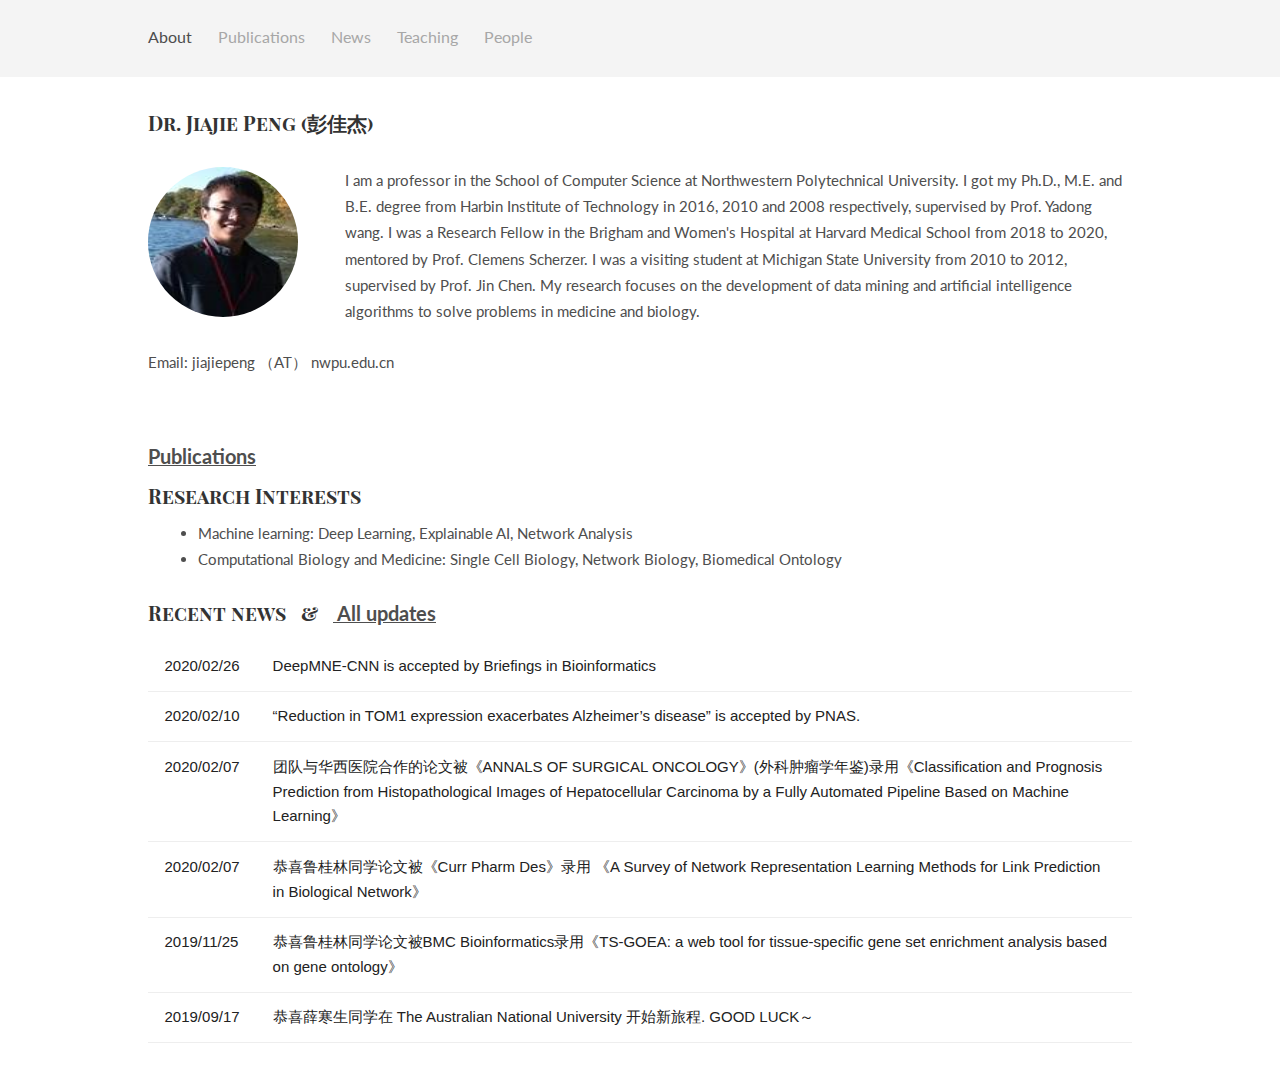
<file: index.html>
<!DOCTYPE html>
<html>
<head>
    <title>Peng</title>
    <meta charset="utf-8" />
    <meta name="viewport" content="width=device-width, initial-scale=1">
    <meta name="author" content="">
    <meta name="viewport" content="width=device-width, initial-scale=1" />
    <link rel="stylesheet" href="css/kube.min.css" />
    <link rel="stylesheet" href="css/font-awesome.min.css" />
    <link rel="stylesheet" href="css/custom.min.css" />
    <link rel="shortcut icon" href="img/p.png" />
	<link href='https://fonts.googleapis.com/css?family=Playfair+Display+SC:700' rel='stylesheet' type='text/css'>
	<link href='https://fonts.googleapis.com/css?family=Lato:400,1200' rel='stylesheet' type='text/css'>
	<style>
		.intro h1:before {
			/* Edit this with your name or anything else */
			content: 'Peng';
		}
	</style>
</head>
<body>
	<!-- Navigation -->
	<div class="main-nav">
		<div class="container">
			<header class="group top-nav">
				<div class="navigation-toggle" data-tools="navigation-toggle" data-target="#navbar-1">
				    <span class="logo">Peng</span>
				</div>
			    <nav id="navbar-1" class="navbar item-nav">
				    <ul>
				        <li class="active"><a href="index.html">About</a></li>
						<li><a href="templates/papers.html">Publications</a></li>
				        <li><a href="templates/activities.html">News</a></li>
						<li><a href="templates/teaching.html">Teaching</a></li>
						<li><a href="templates/people.html">People</a></li>
				    </ul>
				</nav>
			</header>
		</div>
	</div>

	<!-- Introduction -->
	<div class="intro section" id="about">
		<div class="container">
			<p><h3>Dr. Jiajie Peng (彭佳杰)</h3></p>
			<div class="units-row units-split wrap">
				<div class="unit-20">
					<img src="img/2016010076.jpg" alt="Avatar">
				</div>
				<p>
				I am a professor in the School of Computer Science at Northwestern Polytechnical University. I got my Ph.D., M.E. and B.E. degree from Harbin Institute of Technology in 2016, 2010 and 2008 respectively, supervised by Prof. Yadong wang. I was a Research Fellow in the Brigham and Women's Hospital at Harvard Medical School from 2018 to 2020, mentored by Prof. Clemens Scherzer. I was a visiting student at Michigan State University from 2010 to 2012, supervised by Prof. Jin Chen. My research focuses on the development of data mining and artificial intelligence algorithms to solve problems in medicine and biology.
					</p>
				<p>Email: jiajiepeng （AT） nwpu.edu.cn</p>
			</div>
		</div>
	</div>

	<div id="" class="">
		<div id="" class="container">
		<h3><a href="https://scholar.google.com/citations?user=LZ1MiZwAAAAJ&hl=en&oi=ao" target="_blank">Publications </a></h3> 
		</div>
	</div>

	<div id="" class="">
		<div id="" class="container">
			<h3>Research Interests</h3>
				<ul>
					<li>Machine learning: Deep Learning, Explainable AI, Network Analysis </li>
					<li>Computational Biology and Medicine: Single Cell Biology, Network Biology, Biomedical Ontology </li>
				</ul>			
		</div>
	</div>

	<!-- Recent news -->
	<div id="" class="">
		<div id="" class="container">
		<h3>Recent news &nbsp; &amp; &nbsp;&nbsp;<a href="templates/activities.html"> All updates</a></h3>
			<form method="post" action="">
				<table border="0">
			      <tr>
					<td>2020/02/26</td>
					<td>DeepMNE-CNN is accepted by Briefings in Bioinformatics</td>
				  </tr>
			     <tr>
					<td>2020/02/10</td>
					<td>“Reduction in TOM1 expression exacerbates Alzheimer’s disease” is accepted by PNAS.</td>
				  </tr>
				  <tr>
					<td>2020/02/07</td>
					<td>团队与华西医院合作的论文被《ANNALS OF SURGICAL ONCOLOGY》(外科肿瘤学年鉴)录用《Classification and Prognosis Prediction from Histopathological Images of Hepatocellular Carcinoma by a Fully Automated Pipeline Based on Machine Learning》</td>
				  </tr>
				  <tr>
					<td>2020/02/07</td>
					<td>恭喜鲁桂林同学论文被《Curr Pharm Des》录用 《A Survey of Network Representation Learning Methods for Link Prediction in Biological Network》</td>
				  </tr>
				  <tr>
					<td>2019/11/25</td>
					<td>恭喜鲁桂林同学论文被BMC Bioinformatics录用《TS-GOEA: a web tool for tissue-specific gene set enrichment analysis based on gene ontology》</td>
				  </tr>
				  <tr>
					<td>2019/09/17</td>
					<td>恭喜薛寒生同学在 The Australian National University 开始新旅程. GOOD LUCK～ </td>
				  </tr>

				</table>
			</form>
		</div>
	</div>

	<script type="text/javascript">
var sc_project=11288254; 
var sc_invisible=0; 
var sc_security="9e0acc0b"; 
var scJsHost = (("https:" == document.location.protocol) ?
"https://secure." : "http://www.");
document.write("<sc"+"ript type='text/javascript' src='" +
scJsHost+
"statcounter.com/counter/counter.js'></"+"script>");
</script>
<noscript><div class="statcounter"><a title="web analytics"
href="http://statcounter.com/" target="_blank"><img
class="statcounter"
src="//c.statcounter.com/11288254/0/9e0acc0b/0/" alt="web
analytics"></a></div></noscript>
</body>
</html>
</file>
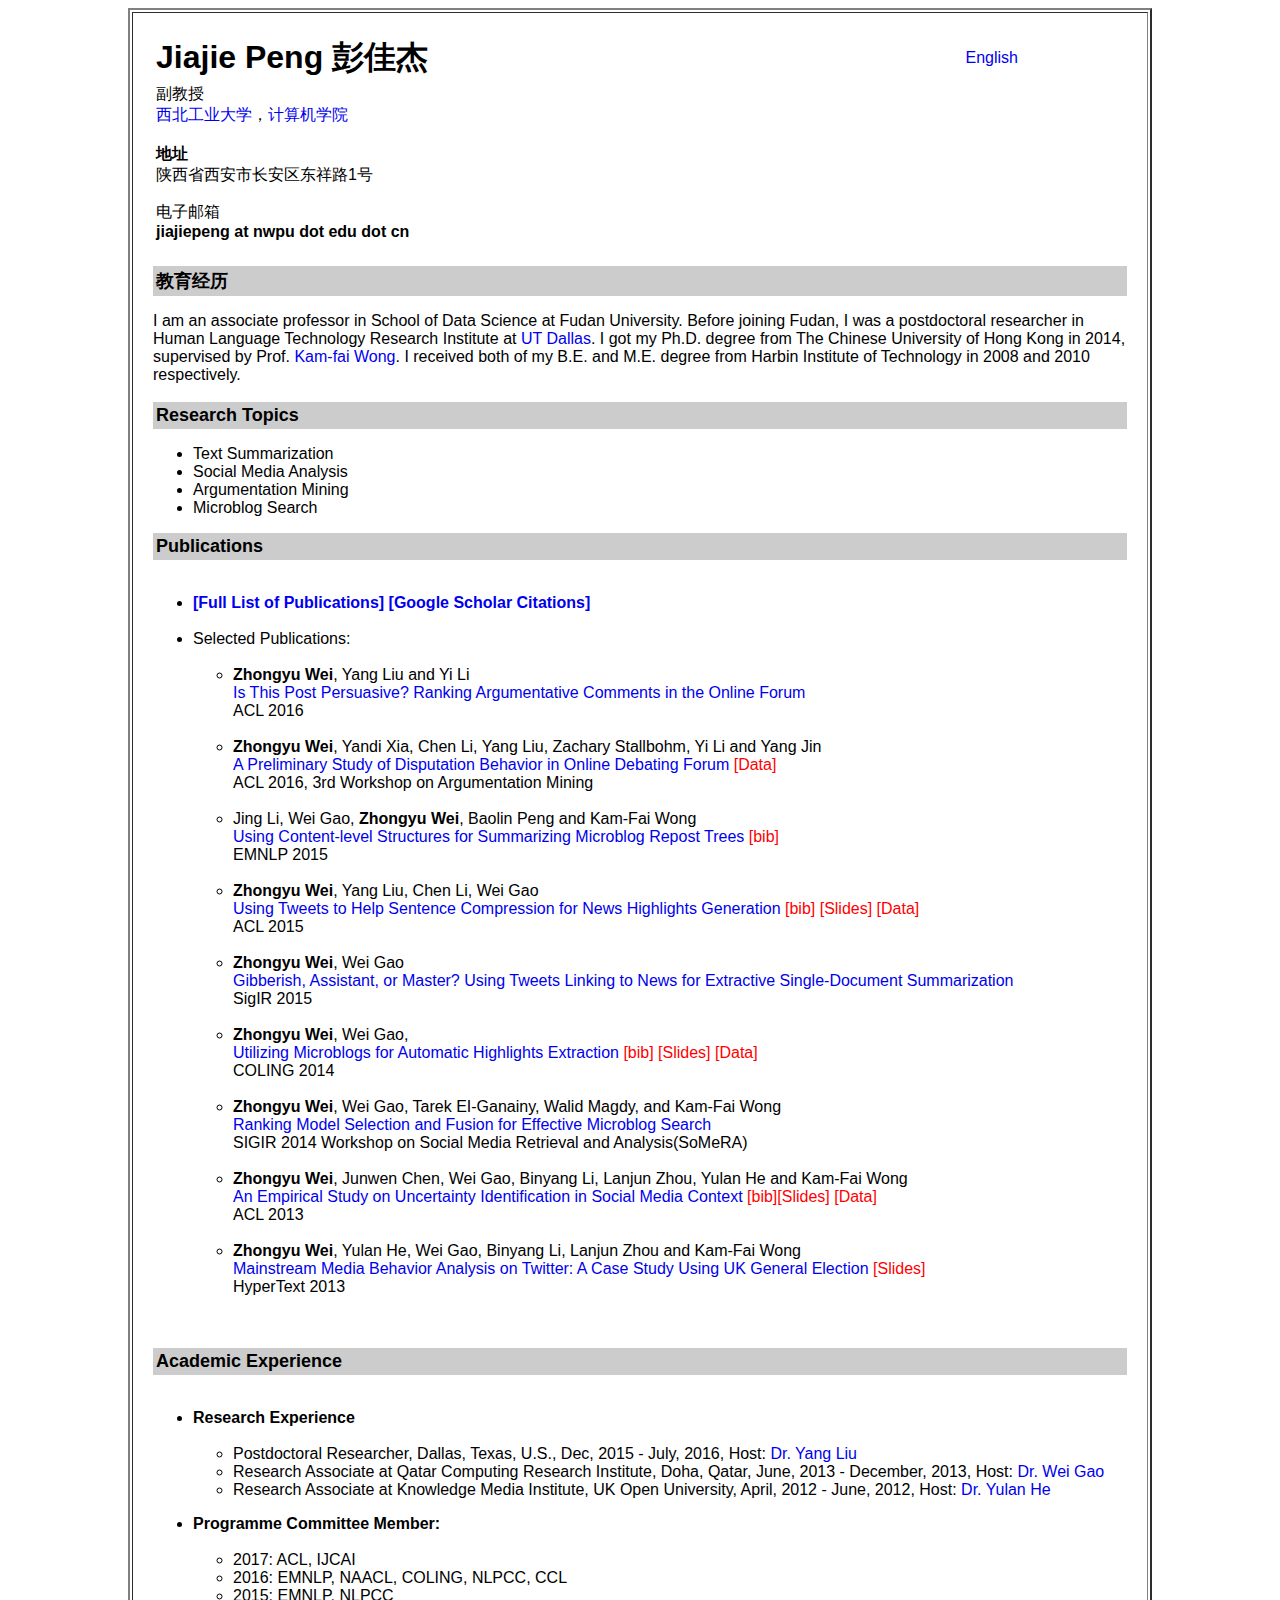
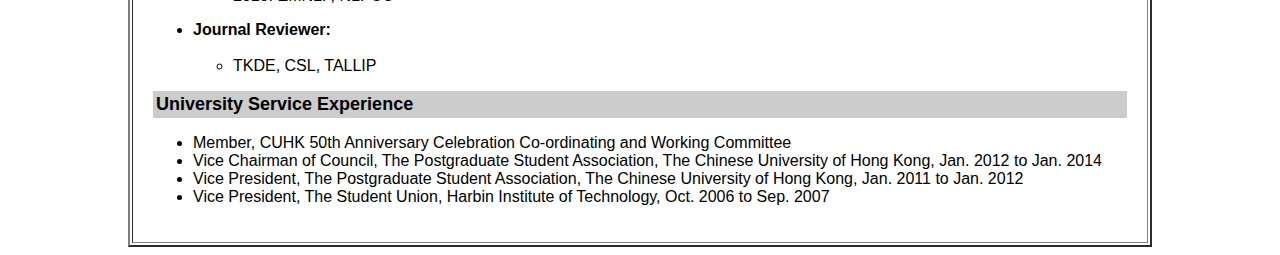
<file: ch.html>
<html><head><meta http-equiv="Content-Type" content="text/html; charset=UTF-8"> <title>Zhongyu Wei's Homepage at UTDallas</title>

<style type="text/css"> 
<!--body {font-family: Arial, Helvetica, sans-serif;
font-size: medium; } .title {font-family: Arial, Helvetica, sans-serif; font-
size:xx-large;} .boldBody {font-family: Arial, Helvetica, sans-serif; font-
size: medium; font-weight:bold } .smallBody {font-family: Arial, Helvetica,
sans-serif; font-size: small; } .sectionHead{ font-family: Arial, Helvetica,
sans-serif; font-size: large; font-weight: bold } .subsectionHead{ font-family:
Arial, Helvetica, sans-serif; font-size: 20px; } a:link{text-decoration:none;}a:visited{text-decoration:none;}a:hover{text-decoration:underline;}a:active{text-decoration:none} .STYLE1 {font-family: "新宋体"}
.STYLE2 {color: #333333}
-->
</style> </head>

<!--  Introduction  --> <body class="body"> <table align="center" width="1024" border="2" cellpadding="20"> <tbody><tr> <td>

<table width="100%"> <tr align="left"> <td>
<font size=6><strong>Jiajie Peng <span class="STYLE1">彭佳杰</span> </strong> </font> 

    <td><a href="index.html">English</a>
</tr>
<tr align="left"> <td colspan="2" class="body"><p>副教授<br>
      <a href="http://www.nwpu.edu.cn/">西北工业大学</a>，<a href="http://jsj.nwpu.edu.cn/" target="_blank">计算机学院</a> <br>
<br>
<span class="boldBody">地址</span><br>
陕西省西安市长安区东祥路1号</p>
    <p>电子邮箱<span class="boldBody"><br> 
      jiajiepeng at nwpu dot edu dot cn <br> 
      </span></p></td>
</tr> <tr height="20"><th colspan="2">&nbsp;</th></tr></table>

<!-- biography--> <table bgcolor="#CCCCCC" border="0" width="100%"> <tbody> <tr>
<td class="sectionHead">教育经历</td> 
</tr> </tbody></table> 
<p>
I am an associate professor in School of Data Science at Fudan University. Before joining Fudan, I was a postdoctoral researcher in Human Language Technology Research Institute at <a href="http://www.utdallas.edu">UT Dallas</a>. I got my Ph.D. degree from The Chinese University of Hong Kong in 2014, supervised by Prof. <a href="http://www.cintec.cuhk.edu.hk/kfwong/" target="_blank">Kam-fai Wong</a>. I received both of my B.E. and M.E. degree from Harbin Institute of Technology in 2008 and 2010 respectively.
<br>
<br>

<!-- <p>For more information, see <a href="./CV/wei-utd-cv.pdf" target="_blank">resume</a>.</p> -->

<!-- Research Areas --> <table bgcolor="#CCCCCC" border="0" width="100%">
<tbody> <tr> <td class="sectionHead">Research Topics</td> </tr> </tbody></table>
<ul>
<li> Text Summarization</li>
<li> Social Media Analysis</li>
<li> Argumentation Mining</li>
<li> Microblog Search</li>
</ul>
<!-- <li> NLP on Social Media</li>  -->

<!-- Publication --> <table bgcolor="#CCCCCC" border="0" width="100%">
<tbody><tr> <td class="sectionHead">Publications</td> </tr>
</tbody></table> <br>


<ul> <li><strong><a href="https://sites.google.com/site/zywei0321/home/Publication" target="_blank"> [Full List of Publications] </a> </strong> <strong><a href="https://scholar.google.com/citations?user=AjLDxxgAAAAJ&hl=en" target="_blank"> [Google Scholar Citations] </a> </strong>
</li><br>

<li>Selected Publications:</li><br>

<ul> <li><strong>Zhongyu Wei</strong>, Yang Liu and Yi Li
<br> <a href="./paper/487-wei-acl2016.pdf" target="_blank"> Is This Post Persuasive? Ranking Argumentative Comments in the Online Forum</a>
<br>ACL 2016</i>
</li><br>

<li><strong>Zhongyu Wei</strong>, Yandi Xia, Chen Li, Yang Liu, Zachary Stallbohm, Yi Li and Yang Jin
<br> <a href="./paper/14-wei-ArgMine2016.pdf"" target="_blank"> A Preliminary Study of Disputation Behavior in Online Debating Forum</a> <a href="./data/arg-mine-workshop16.zip" target="_blank"><font color="red">[Data]</font></a>
<br>ACL 2016, 3rd Workshop on Argumentation Mining</i>
</li><br>

<li>Jing Li, Wei Gao, <strong>Zhongyu Wei</strong>, Baolin Peng and Kam-Fai Wong
<br> <a href="http://aclweb.org/anthology/D15-1259" target="_blank"> Using Content-level Structures for Summarizing Microblog Repost Trees</a> <a href="http://aclanthology.info/papers/using-content-level-structures-for-summarizing-microblog-repost-trees.bib" target="_blank"><font color="red">[bib]</font></a>
<br>EMNLP 2015</i>
</li><br>

<!-- <li>Jing Ma, Wei Gao, <strong>Zhongyu Wei</strong>, Yueming Lu and Kam-Fai Wong
<br> <a href="./paper/spir0728-ma-cikm2015.pdf" target="_blank"> Detect Rumors Using Time Series of Social Context Information on Microblogging Websites</a>
<br>CIKM 2015</i>
</li><br> -->

<li><strong>Zhongyu Wei</strong>, Yang Liu, Chen Li, Wei Gao
<br> <a href="http://aclweb.org/anthology/P15-2009" target="_blank"> Using Tweets to Help Sentence Compression for News Highlights
Generation</a>  <a href="http://aclanthology.info/papers/using-tweets-to-help-sentence-compression-for-news-highlights-generation.bib" target="_blank"><font color="red">[bib]</font></a> <a href="./paper/645-wei-acl2015-slides.pdf" target="_blank"><font color="red">[Slides]</font></a> <a href="./data/CNNUSATodayEvent.zip" target="_blank"><font color="red">[Data]</font></a>
<br>ACL 2015</i>
</li><br>

<li><strong>Zhongyu Wei</strong>, Wei Gao
<br> <a href="./paper/261-wei-sigir2015.pdf" target="_blank"> Gibberish, Assistant, or Master? Using Tweets Linking to News for Extractive Single-Document Summarization</a>
<br>SigIR 2015</i>
</li><br>

<li><strong>Zhongyu Wei</strong>, Wei Gao,
<br><a href="http://aclweb.org/anthology/C14-1083" target="_blank"> Utilizing Microblogs for Automatic Highlights Extraction</a> <a href="http://aclanthology.info/papers/utilizing-microblogs-for-automatic-news-highlights-extraction.bib" target="_blank"><font color="red">[bib]</font> </a><a href="./paper/676-wei-coling2014-slides.pdf" target="_blank"><font color="red">[Slides]</font> </a><a href="./data/hlightgeneration.zip" target="_blank"><font color="red">[Data]</font></a>
<br>COLING 2014</li> <br>

<li><strong>Zhongyu Wei</strong>, Wei Gao, Tarek EI-Ganainy, Walid Magdy, and Kam-Fai Wong
<br><a href="./paper/6-wei-somera2014.pdf" target="_blank">Ranking Model Selection and Fusion for Effective Microblog Search</a>
<br>SIGIR 2014 Workshop on Social Media Retrieval and Analysis(SoMeRA) </li> <br>

<li><strong>Zhongyu Wei</strong>, Junwen Chen, Wei Gao, Binyang Li, Lanjun Zhou, Yulan He and Kam-Fai Wong
<br><a href="http://aclweb.org/anthology/P13-2011" target="_blank">An Empirical Study on Uncertainty Identification in Social Media Context</a> <a href="http://aclanthology.info/papers/an-empirical-study-on-uncertainty-identification-in-social-media-context.bib" target="_blank"><font color="red">[bib]</font></a><a href="./paper/2422-wei-acl2013-slides.pdf" target="_blank"><font color="red">[Slides]</font></a> <a href="./data/UncertaintyCorpus.zip" target="_blank"><font color="red">[Data]</font></a>
<br>ACL 2013
</li> <br>

<li><strong>Zhongyu Wei</strong>, Yulan He, Wei Gao, Binyang Li, Lanjun Zhou and Kam-Fai Wong
<br><a href="./paper/1-wei-hypertext2013.pdf" target="_blank"> Mainstream Media Behavior Analysis on Twitter: A Case Study Using UK General Election </a> <a href="./paper/1-wei-hypertext2013-slides.pdf" target="_blank"><font color="red">[Slides]</font></a>
<br>HyperText 2013
</li>
<br>
<!--Proceedings of 24th ACM Conference on Hypertext and Social Media ( -->

<!-- <li>Tarek El-Ganainy, <strong>Zhongyu Wei</strong>, Walid Magdy, and Wei Gao
<br><a href="./paper/elganainy-trec2013-microblogtrack.pdf" target="_blank">QCRI at TREC 2013 Microblog Track</a>
<br>TREC 2013 (2nd place among 65 automatic runs)</li> <br>  -->


<!-- <li><strong>Zhongyu Wei</strong>, Yulan He, Simon Buckingham Shum, Rebecca Ferguson, Wei Gao and Kam-Fai Wong
<br><a href="./paper/13-wei-cicling2013.pdf" target="_blank">A Self-Training Framework for Automatic Identification of Exploratory Dialogue </a> <a href="./paper/13-wei-cicling2013-slides.pdf" target="_blank"><font color="red">[Slides]</font></a>  <a href="./data/ExploratoryDialogueDetection.zip" target="_blank"><font color="red">[Data]</font></a>
<br>
Proceedings of 14th International Conference on Intelligent Text Processing and Computational Linguistics (CICLING 2013) </li> <br>  -->

<!-- <li>Rebecca Ferguson, <strong>Zhongyu Wei</strong>, Yulan He, Simon Buckingham Shum
<br><a href="./paper/19-rebecca-lak2013.pdf" target="_blank">An Evaluation of Learning Analytics To Identify Exploratory Dialogue in Online Discussions </a>
<br>Proceedings of The 3rd International Conference on Learning Analytics &amp; Knowledge (LAK 2013)</li> <br> -->

<!-- <li>Wei Gao, <strong>Zhongyu Wei</strong>, and Kam-Fai Wong
<br><a href="./paper/gao-trec2012-microblogtrack.pdf" target="_blank">Microblog Search and Filtering based on BM25 </a>
<br> TREC 2012</li> <br> -->

<!-- <li><strong>Zhongyu Wei</strong>, Wei Gao, Lanjun Zhou, Binyang Li, and Kam-Fai Wong
<br><a href="./paper/wei-trec2011-microblog-track.pdf" target="_blank">Exploring Tweets Normalization and Query Time Sensitivity for Twitter Search </a>
<br>TREC 2011</li> <br> -->

<!-- <li><strong>Zhongyu Wei</strong>, Jun Xu, Xiaolong Wang, <strong>One-class Classification based Finance News Story Recommendation </strong>. <i>Journal of Computational Information Systems, 2009, 5(6): 1625-1631</i> <a href="./paper/JCIS2009-05-06-WEI.pdf" target="_blank">[Paper]</a></li> <br /> </ul> -->
</ul>
</ul>

<br>
 <!-- Academic Experience--> <table bgcolor="#CCCCCC" border="0" width="100%">
<tbody><tr> <td class="sectionHead">Academic Experience</td> </tr>
</tbody></table> <br>
<ul>
<li> <strong>Research Experience </strong> </li>
<br>
<ul><li>Postdoctoral Researcher, Dallas, Texas, U.S., Dec, 2015 - July, 2016, Host: <a href="http://www.hlt.utdallas.edu/~yangl/" target="_blank"> Dr. Yang Liu </a></li>
	<li>Research Associate at Qatar Computing Research Institute, Doha, Qatar, June, 2013 - December, 2013, Host: <a href="http://www.qcri.qa/page?a=117&lang=en-CA&name=%D9%88%D9%8A_%D8%AC%D8%A7%D9%88&pid=44" target="_blank"> Dr. Wei Gao </a></li>
	<li>Research Associate at Knowledge Media Institute, UK Open University, April, 2012 - June, 2012, Host: <a href="http://www1.aston.ac.uk/eas/staff/dr-yulan-he/" target="_blank"> Dr. Yulan He </a></li>
</ul>
</ul>

<ul>
<li> <strong>Programme Committee Member: </strong></li>
<br>
<ul>
  <li>2017: ACL, IJCAI</li>
	<li>2016: EMNLP, NAACL, COLING, NLPCC, CCL</li>
	<li>2015: EMNLP, NLPCC</li>
</ul>
</ul>
<ul>
<li> <strong>Journal Reviewer: </strong></li>
<br>
<ul>
	<li>TKDE, CSL, TALLIP</li>

</ul>
</ul>


<!-- Social Activity Experience--> <table bgcolor="#CCCCCC" border="0" width="100%"> <tbody><tr> <td class="sectionHead">University Service
Experience</td> </tr> </tbody></table> <ul> <li>Member, CUHK 50th Anniversary
Celebration Co-ordinating and Working Committee</li> <li>Vice Chairman of
Council, The Postgraduate Student Association, The Chinese University of Hong
Kong, Jan. 2012 to Jan. 2014</li> <li>Vice President, The Postgraduate Student
Association, The Chinese University of Hong Kong, Jan. 2011 to Jan. 2012</li>
<li>Vice President, The Student Union, Harbin Institute of Technology, Oct. 2006
to Sep. 2007</li>

</ul>


<!-- Start of StatCounter Code for Webs (previously known as
Freewebs) -->
<script type="text/javascript">
var sc_project=10693926;
var sc_invisible=0;
var sc_security="9d909caa";
var scJsHost = (("https:" == document.location.protocol) ?
"https://secure." : "http://www.");
document.write("<sc"+"ript type='text/javascript' src='" +
scJsHost+
"statcounter.com/counter/counter.js'></"+"script>");
</script>
<noscript><div class="statcounter"><a title="shopify stats"
href="http://statcounter.com/shopify/" target="_blank"><img
class="statcounter"
src="http://c.statcounter.com/10693926/0/9d909caa/0/"
alt="shopify stats"></a></div></noscript>
<!-- End of StatCounter Code for Webs (previously known as
Freewebs) -->












</td></tr></tbody></table></body></html>
</file>
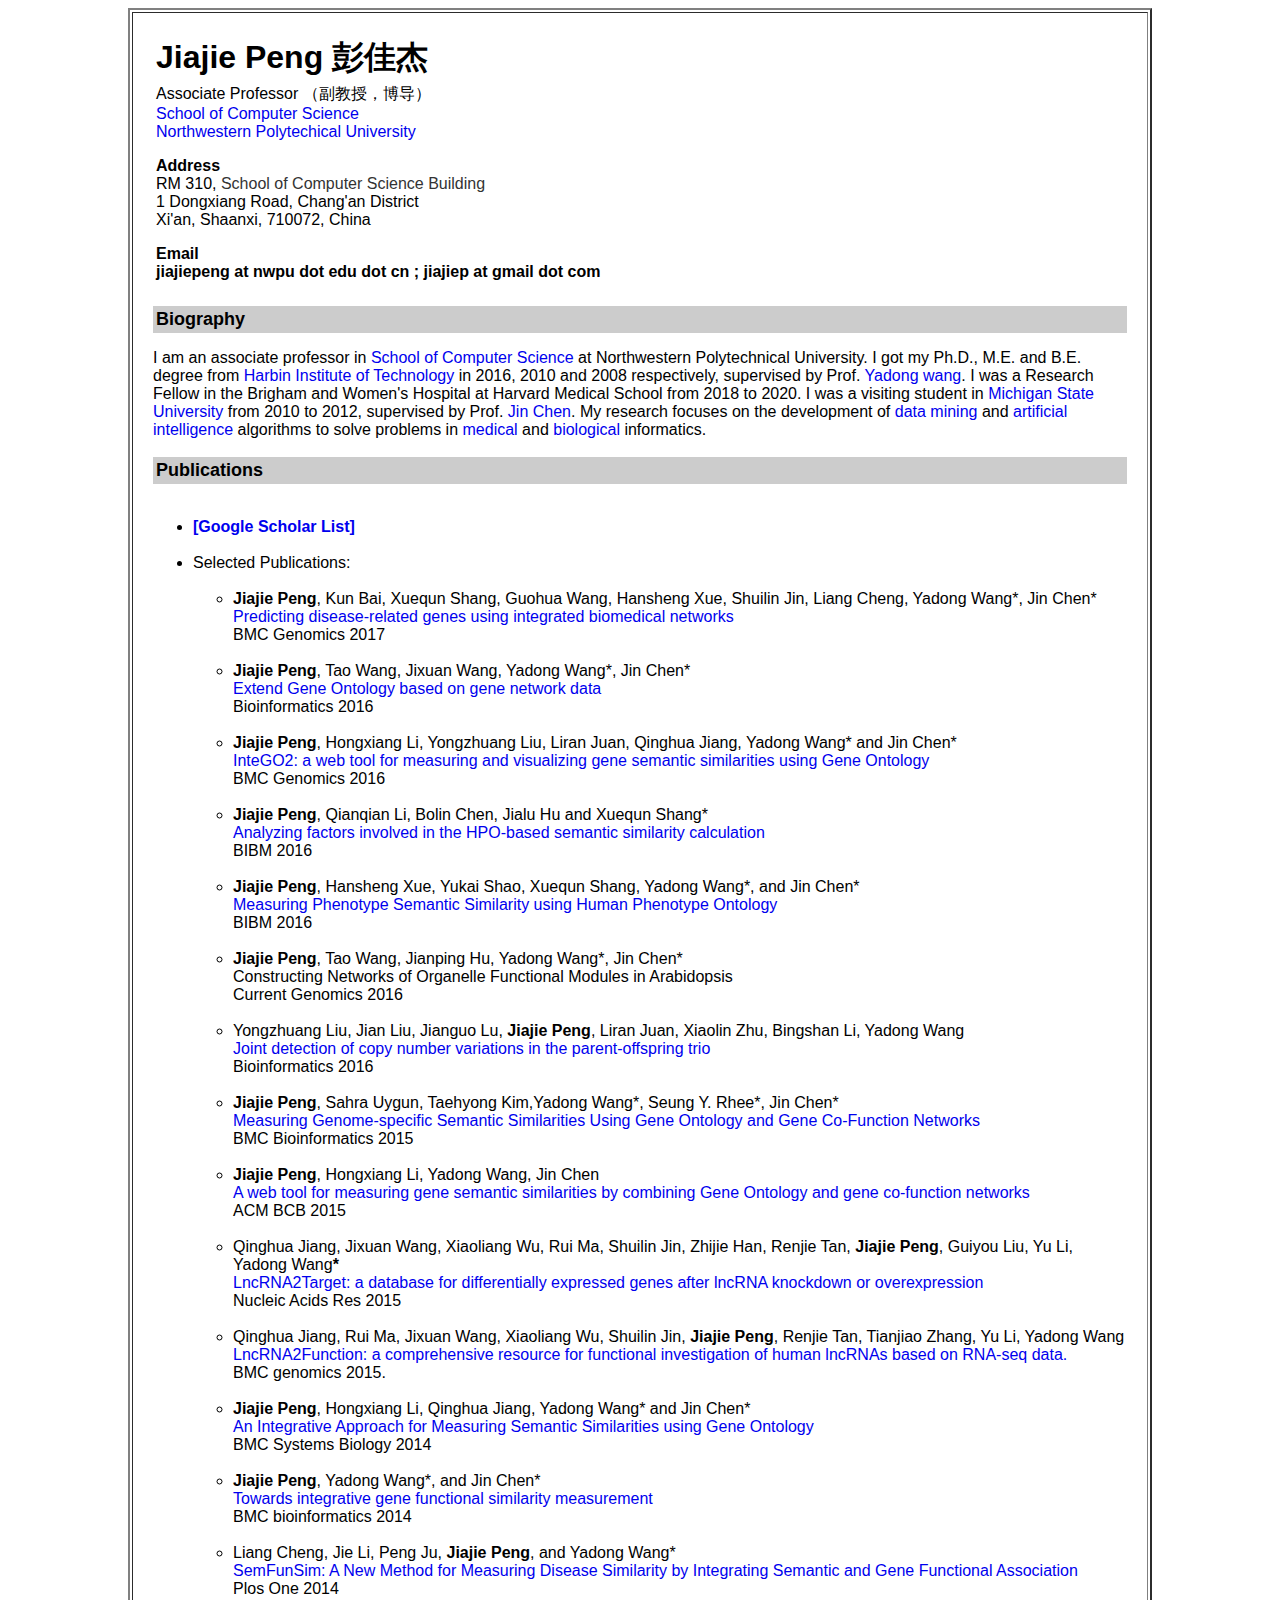
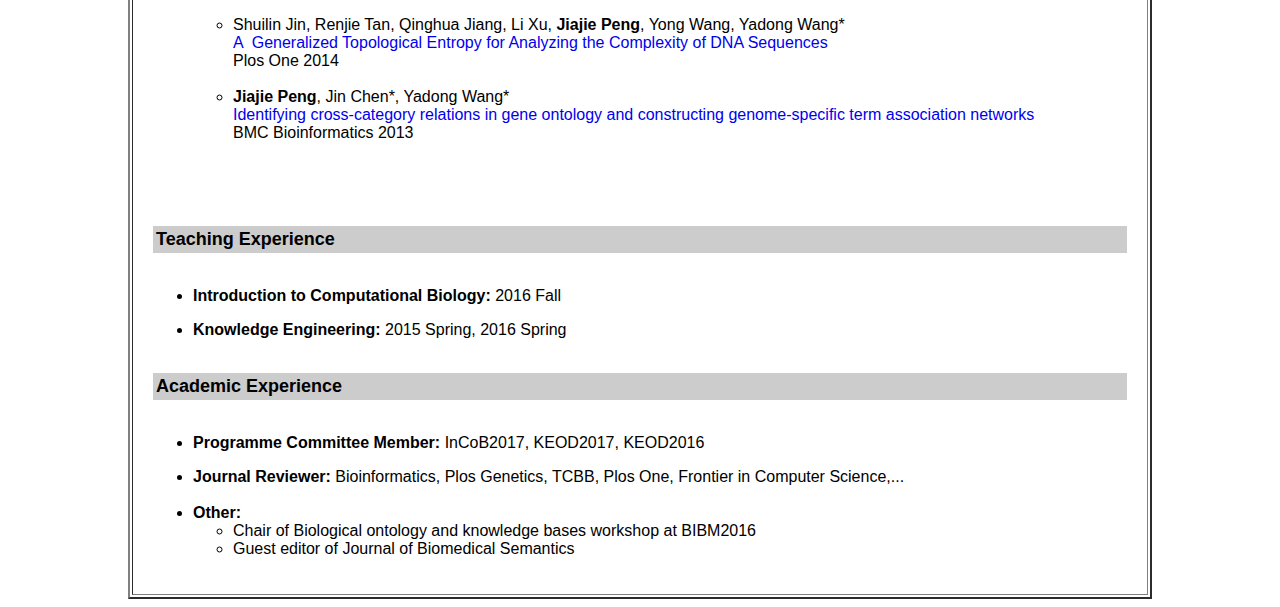
<file: index.html_old.html>
<html><head><meta http-equiv="Content-Type" content="text/html; charset=UTF-8"> <title>Jiajie Peng's Homepage</title>

<style type="text/css"> 
<!--body {font-family: Arial, Helvetica, sans-serif;
font-size: medium; } .title {font-family: Arial, Helvetica, sans-serif; font-
size:xx-large;} .boldBody {font-family: Arial, Helvetica, sans-serif; font-
size: medium; font-weight:bold } .smallBody {font-family: Arial, Helvetica,
sans-serif; font-size: small; } .sectionHead{ font-family: Arial, Helvetica,
sans-serif; font-size: large; font-weight: bold } .subsectionHead{ font-family:
Arial, Helvetica, sans-serif; font-size: 20px; } a:link{text-decoration:none;}a:visited{text-decoration:none;}a:hover{text-decoration:underline;}a:active{text-decoration:none} .STYLE1 {font-family: "新宋体"}
.STYLE2 {color: #333333}
-->
</style> </head>

<!--  Introduction  --> <body class="body"> <table align="center" width="1024" border="2" cellpadding="20"> <tbody><tr> <td>

<table width="100%"> <tr align="left"> <td>
<font size=6><strong>Jiajie Peng <span class="STYLE1">彭佳杰</span> </strong> </font> 

    <td><a href="ch.html"></a>
</tr>
<tr align="left"> <td colspan="2" class="body"><p>Associate Professor （副教授，博导） <br>
<a href="http://jsj.nwpu.edu.cn/" target="_blank">School of Computer Science</a> <br>
<a href="http://www.nwpu.edu.cn/">Northwestern Polytechical University</a><br>
</p>


<p> <span class="boldBody">Address</span><br>
RM 310, <span class="STYLE2"><a href="http://jsj.nwpu.edu.cn/" target="_blank"></a>School of Computer Science Building</span><br>
1 Dongxiang Road, Chang'an District <br>
Xi'an, Shaanxi, 710072, China</p>

<p><span class="boldBody">Email<br> 
  jiajiepeng at nwpu dot edu dot cn ; jiajiep at gmail dot com <br> </span></p> </td>
</tr> <tr height="20"><th colspan="2">&nbsp;</th></tr></table>

<!-- biography--> <table bgcolor="#CCCCCC" border="0" width="100%"> <tbody> <tr>
<td class="sectionHead">Biography</td> </tr> </tbody></table> 
<p>
I am an associate professor in <a href="http://jsj.nwpu.edu.cn/">School of Computer Science </a> at Northwestern Polytechnical University. I got my Ph.D., M.E. and B.E. degree from <a href="www.hit.edu.cn">Harbin Institute of Technology</a> in 2016, 2010 and 2008 respectively, supervised by Prof. <a href="bioinformatics.hit.edu.cn" target="_blank">Yadong wang</a>. I was a Research Fellow in the Brigham and Women's Hospital at Harvard Medical School from 2018 to 2020. I was a visiting student in <a href="https://msu.edu/">Michigan State University</a> from 2010 to 2012, supervised by Prof. <a href="http://phenomics.uky.edu/">Jin Chen</a>. 
My research focuses on the development of <a href="https://en.wikipedia.org/wiki/Data_mining">data mining</a> and <a href="https://en.wikipedia.org/wiki/Artificial_intelligence">artificial intelligence</a> algorithms to solve problems in <a href="https://en.wikipedia.org/wiki/Health_informatics">medical</a> and <a href="https://en.wikipedia.org/wiki/Bioinformatics">biological</a> informatics.<br>
<br>

<!-- <p>For more information, see <a href="./CV/wei-utd-cv.pdf" target="_blank">resume</a>.</p> -->

<!-- Research Areas -->
<!-- <li> NLP on Social Media</li>  -->

<!-- Publication --> 
<table bgcolor="#CCCCCC" border="0" width="100%">
<tbody><tr> <td class="sectionHead">Publications</td> </tr>
</tbody></table> <br>


<ul> <li><strong><a href="https://scholar.google.com/citations?hl=en&user=LZ1MiZwAAAAJ&view_op=list_works" target="_blank"> [Google Scholar List]</a></strong></li>
  <br>

<li>Selected Publications:</li><br>

<ul> <li><strong>Jiajie Peng</strong>, Kun Bai,  Xuequn Shang, Guohua Wang, Hansheng Xue, Shuilin Jin, Liang Cheng, Yadong Wang*,  Jin Chen*
<br> 
<a href="./papers/BMCGenomics-peng-2017.pdf" target="_blank">Predicting disease-related  genes using integrated biomedical networks</a>
<br>
BMC Genomics  2017</i>
</li>
<br>

<li><strong>Jiajie Peng</strong>, Tao Wang,  Jixuan Wang, Yadong Wang*, Jin Chen*<br> <a href="./papers/Bioinformatics-peng-2016.pdf"" target="_blank">Extend Gene Ontology based  on gene network data</a><br>
  Bioinformatics 2016 </i></li><br>

<li><strong>Jiajie Peng</strong>, Hongxiang Li,  Yongzhuang Liu, Liran Juan, Qinghua Jiang, Yadong Wang* and Jin Chen*<br>
   <a href="./papers/BMCGenomics-peng-2016.pdf" target="_blank">InteGO2: a web tool for  measuring and visualizing gene semantic similarities using Gene Ontology</a><br>
  BMC Genomics  2016</i></li><br>

<!-- <li>Jing Ma, Wei Gao, <strong>Zhongyu Wei</strong>, Yueming Lu and Kam-Fai Wong
<br> <a href="./paper/spir0728-ma-cikm2015.pdf" target="_blank"> Detect Rumors Using Time Series of Social Context Information on Microblogging Websites</a>
<br>CIKM 2015</i>
</li><br> -->

<li><strong>Jiajie Peng</strong>, Qianqian Li, Bolin Chen, Jialu Hu and Xuequn Shang*<br> <a href="./papers/BIBM-Liqianqian-2016.pdf" target="_blank">Analyzing factors involved in the HPO-based semantic similarity calculation</a><br>
  BIBM 2016</li>
<br>

<li><strong>Jiajie Peng</strong>, Hansheng Xue,  Yukai Shao, Xuequn Shang, Yadong Wang*, and Jin Chen*<br> <a href="./papers/BIBM-peng-2016.pdf" target="_blank">Measuring Phenotype  Semantic Similarity using Human Phenotype Ontology</a><br>
  BIBM 2016</li>
<br>

<li><strong>Jiajie Peng</strong>, Tao Wang,  Jianping Hu, Yadong Wang*, Jin Chen*<br>
   Constructing Networks of  Organelle Functional Modules in Arabidopsis
<br>
Current Genomics  2016</i></li><br>

<li>Yongzhuang Liu, Jian Liu,  Jianguo Lu, <strong>Jiajie Peng</strong>, Liran Juan, Xiaolin Zhu, Bingshan Li, Yadong Wang<br><a href="https://www.ncbi.nlm.nih.gov/pubmed/26644415" target="_blank">Joint detection of copy  number variations in the parent-offspring trio</a><br>
  Bioinformatics 2016</li> <br>

<li><strong>Jiajie Peng</strong>, Sahra Uygun,  Taehyong Kim,Yadong Wang*, Seung Y. Rhee*, Jin Chen*<br><a href="./papers/BMCBioinformatics-peng-2015.pdf" target="_blank">Measuring Genome-specific  Semantic Similarities Using Gene Ontology and Gene Co-Function Networks</a>
<br>
BMC Bioinformatics 2015 </li> <br>

<li><strong>Jiajie Peng</strong>, Hongxiang Li, Yadong Wang, Jin Chen<br><a href="./papers/ACMBCB-peng-2015.pdf" target="_blank">A web tool for measuring gene semantic similarities by combining Gene Ontology and gene co-function networks</a>
<br>
ACM BCB 2015 </li> <br>

<li>Qinghua Jiang, Jixuan Wang,  Xiaoliang Wu, Rui Ma, Shuilin Jin, Zhijie Han, Renjie Tan, <strong>Jiajie Peng</strong>, Guiyou  Liu, Yu Li, Yadong Wang<strong>*</strong><br><a href="https://academic.oup.com/nar/article/43/D1/D193/2438998/LncRNA2Target-a-database-for-differentially" target="_blank">LncRNA2Target: a database  for differentially expressed genes after lncRNA knockdown or overexpression</a>
<br>
  Nucleic Acids Res 2015</li> <br>

<li>Qinghua Jiang, Rui Ma,  Jixuan Wang, Xiaoliang Wu, Shuilin Jin, <strong>Jiajie Peng</strong>, Renjie Tan, Tianjiao  Zhang, Yu Li, Yadong Wang <a href="http://bmcgenomics.biomedcentral.com/articles/10.1186/1471-2164-16-S3-S2">LncRNA2Function: a comprehensive resource for  functional investigation of human lncRNAs based on RNA-seq data.</a><br>
BMC genomics  2015.</li><br>
<li><strong>Jiajie Peng</strong>, Hongxiang Li,  Qinghua Jiang, Yadong Wang* and Jin Chen*<br>
  <a href="./papers/BMCSysBio-peng-2014.pdf" target="_blank">An Integrative Approach for  Measuring Semantic Similarities using Gene Ontology</a> <a href="./paper/1-wei-hypertext2013-slides.pdf" target="_blank"></a><br>
  BMC Systems Biology 2014 </li><br>
<li><strong>Jiajie Peng</strong>, Yadong Wang*,  and Jin Chen*<br>
  <a href="./papers/BMCBioinformatics-peng-2014.pdf" target="_blank">Towards integrative gene  functional similarity measurement</a> <a href="./paper/1-wei-hypertext2013-slides.pdf" target="_blank"></a><br>
BMC bioinformatics 2014 </li><br>
<li>Liang Cheng, Jie Li, Peng  Ju, <strong>Jiajie Peng</strong>, and Yadong Wang*<br>
  <a href="http://journals.plos.org/plosone/article?id=10.1371/journal.pone.0099415" target="_blank">SemFunSim: A New Method for  Measuring Disease Similarity by Integrating Semantic and Gene Functional  Association</a> <a href="./paper/1-wei-hypertext2013-slides.pdf" target="_blank"></a><br>
Plos One 2014 </li><br>
<li>Shuilin Jin, Renjie Tan,  Qinghua Jiang, Li Xu, <strong>Jiajie Peng</strong>, Yong Wang, Yadong Wang*<br>
  <a href="http://journals.plos.org/plohttp://journals.plos.org/plosone/article?id=10.1371/journal.pone.0088519" target="_blank">A &nbsp;Generalized  Topological Entropy for Analyzing the Complexity of DNA Sequences</a> <a href="./paper/1-wei-hypertext2013-slides.pdf" target="_blank"></a><br>
Plos One 2014 </li><br>
<li><strong>Jiajie Peng</strong>, Jin Chen*, Yadong  Wang*<br>
  <a href="BMCBioinformatics-peng-2013.pdf" target="_blank">Identifying cross-category  relations in gene ontology and constructing genome-specific term association  networks</a> <a href="./paper/1-wei-hypertext2013-slides.pdf" target="_blank"></a><br>
BMC Bioinformatics 2013 </li>
<p>&nbsp;</p>
<p><br>
      <!--Proceedings of 24th ACM Conference on Hypertext and Social Media ( -->
  
      <!-- <li>Tarek El-Ganainy, <strong>Zhongyu Wei</strong>, Walid Magdy, and Wei Gao
<br><a href="./paper/elganainy-trec2013-microblogtrack.pdf" target="_blank">QCRI at TREC 2013 Microblog Track</a>
<br>TREC 2013 (2nd place among 65 automatic runs)</li> <br>  -->
  
  
      <!-- <li><strong>Zhongyu Wei</strong>, Yulan He, Simon Buckingham Shum, Rebecca Ferguson, Wei Gao and Kam-Fai Wong
<br><a href="./paper/13-wei-cicling2013.pdf" target="_blank">A Self-Training Framework for Automatic Identification of Exploratory Dialogue </a> <a href="./paper/13-wei-cicling2013-slides.pdf" target="_blank"><font color="red">[Slides]</font></a>  <a href="./data/ExploratoryDialogueDetection.zip" target="_blank"><font color="red">[Data]</font></a>
<br>
Proceedings of 14th International Conference on Intelligent Text Processing and Computational Linguistics (CICLING 2013) </li> <br>  -->
  
      <!-- <li>Rebecca Ferguson, <strong>Zhongyu Wei</strong>, Yulan He, Simon Buckingham Shum
<br><a href="./paper/19-rebecca-lak2013.pdf" target="_blank">An Evaluation of Learning Analytics To Identify Exploratory Dialogue in Online Discussions </a>
<br>Proceedings of The 3rd International Conference on Learning Analytics &amp; Knowledge (LAK 2013)</li> <br> -->
  
      <!-- <li>Wei Gao, <strong>Zhongyu Wei</strong>, and Kam-Fai Wong
<br><a href="./paper/gao-trec2012-microblogtrack.pdf" target="_blank">Microblog Search and Filtering based on BM25 </a>
<br> TREC 2012</li> <br> -->
  
      <!-- <li><strong>Zhongyu Wei</strong>, Wei Gao, Lanjun Zhou, Binyang Li, and Kam-Fai Wong
<br><a href="./paper/wei-trec2011-microblog-track.pdf" target="_blank">Exploring Tweets Normalization and Query Time Sensitivity for Twitter Search </a>
<br>TREC 2011</li> <br> -->
  
      <!-- <li><strong>Zhongyu Wei</strong>, Jun Xu, Xiaolong Wang, <strong>One-class Classification based Finance News Story Recommendation </strong>. <i>Journal of Computational Information Systems, 2009, 5(6): 1625-1631</i> <a href="./paper/JCIS2009-05-06-WEI.pdf" target="_blank">[Paper]</a></li> <br /> </ul> -->
</p>
</ul>
</ul>

<table bgcolor="#CCCCCC" border="0" width="100%">
  <tbody>
    <tr>
      <td class="sectionHead">Teaching Experience</td>
    </tr>
  </tbody>
</table>
<br>
<ul>
  <li><strong>Introduction to Computational Biology: </strong> 2016 Fall</li>
</ul>
<ul>
  <li> <strong>Knowledge Engineering: </strong>2015 Spring, 2016 Spring</li>
  </ul>
<br>
 <!-- Academic Experience--> <table bgcolor="#CCCCCC" border="0" width="100%">
<tbody><tr> <td class="sectionHead">Academic Experience</td> </tr>
</tbody></table> <br>
<ul>
  <li><strong>Programme Committee Member: </strong> InCoB2017, KEOD2017,  KEOD2016 </li>
</ul>
<ul>
<li> <strong>Journal Reviewer:  </strong>Bioinformatics, Plos Genetics, TCBB, Plos One, Frontier in Computer Science,...</li>
<br>
<li><strong>Other:</strong>
  <ul>
    <li>Chair of Biological ontology and knowledge bases workshop at BIBM2016</li>
        <li>Guest editor of Journal of Biomedical Semantics </li>
    </ul>
</li>
</ul>


<!-- Start of StatCounter Code for Default Guide -->
<script type="text/javascript">
var sc_project=11288254; 
var sc_invisible=0; 
var sc_security="9e0acc0b"; 
var scJsHost = (("https:" == document.location.protocol) ?
"https://secure." : "http://www.");
document.write("<sc"+"ript type='text/javascript' src='" +
scJsHost+
"statcounter.com/counter/counter.js'></"+"script>");
</script>
<noscript><div class="statcounter"><a title="web analytics"
href="http://statcounter.com/" target="_blank"><img
class="statcounter"
src="//c.statcounter.com/11288254/0/9e0acc0b/0/" alt="web
analytics"></a></div></noscript>

<!-- End of StatCounter Code for Default Guide -->
<!-- Start of StatCounter Code for Webs (previously known as
Freewebs) -->

<!-- End of StatCounter Code for Webs (previously known as
Freewebs) -->












</td></tr></tbody></table></body></html>
</file>
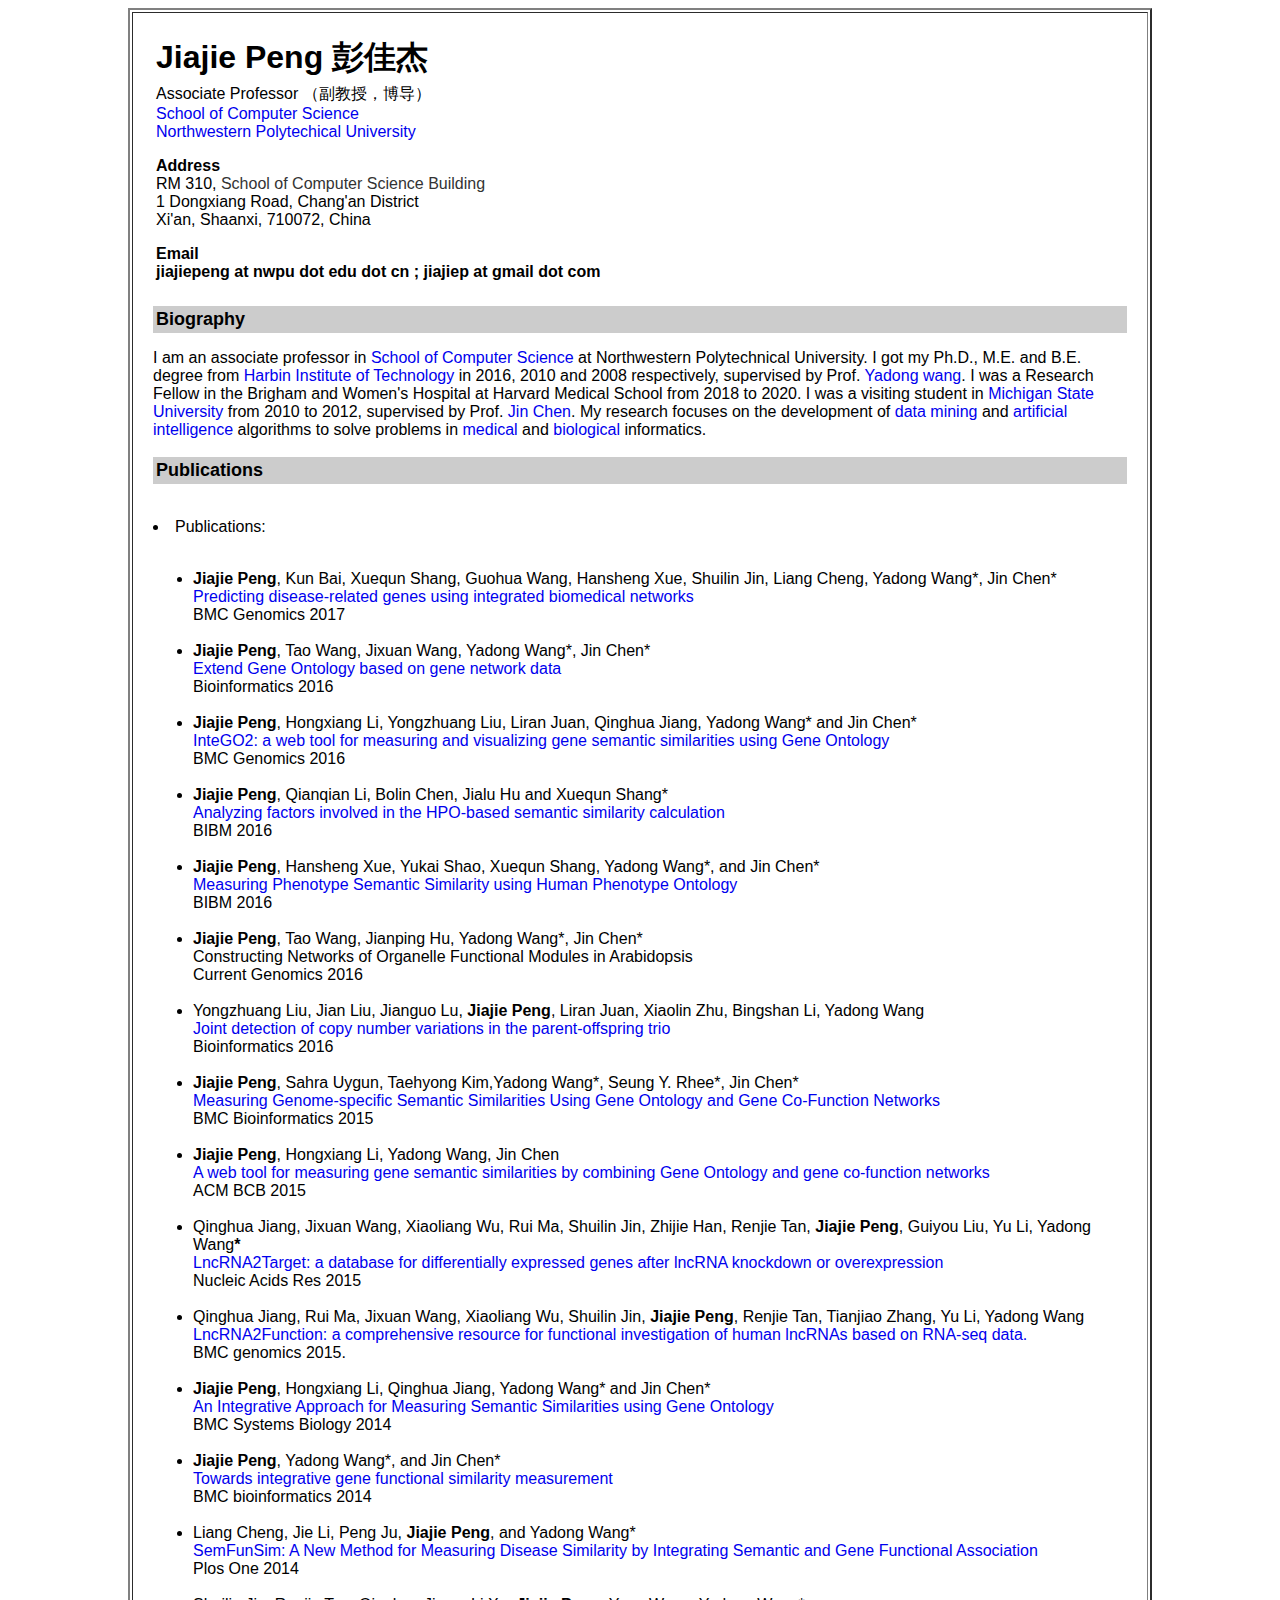
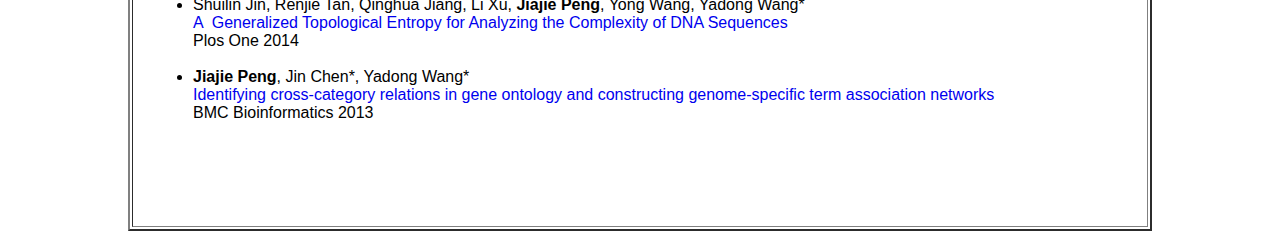
<file: publist.html_old.html>
<html><head><meta http-equiv="Content-Type" content="text/html; charset=UTF-8"> <title>Jiajie Peng's Homepage</title>

<style type="text/css"> 
<!--body {font-family: Arial, Helvetica, sans-serif;
font-size: medium; } .title {font-family: Arial, Helvetica, sans-serif; font-
size:xx-large;} .boldBody {font-family: Arial, Helvetica, sans-serif; font-
size: medium; font-weight:bold } .smallBody {font-family: Arial, Helvetica,
sans-serif; font-size: small; } .sectionHead{ font-family: Arial, Helvetica,
sans-serif; font-size: large; font-weight: bold } .subsectionHead{ font-family:
Arial, Helvetica, sans-serif; font-size: 20px; } a:link{text-decoration:none;}a:visited{text-decoration:none;}a:hover{text-decoration:underline;}a:active{text-decoration:none} .STYLE1 {font-family: "新宋体"}
.STYLE2 {color: #333333}
-->
</style> </head>

<!--  Introduction  --> <body class="body"> <table align="center" width="1024" border="2" cellpadding="20"> <tbody><tr> <td>

<table width="100%"> <tr align="left"> <td>
<font size=6><strong>Jiajie Peng <span class="STYLE1">彭佳杰</span> </strong> </font> 

    <td><a href="ch.html"></a>
</tr>
<tr align="left"> <td colspan="2" class="body"><p>Associate Professor （副教授，博导） <br>
<a href="http://jsj.nwpu.edu.cn/" target="_blank">School of Computer Science</a> <br>
<a href="http://www.nwpu.edu.cn/">Northwestern Polytechical University</a><br>
</p>


<p> <span class="boldBody">Address</span><br>
RM 310, <span class="STYLE2"><a href="http://jsj.nwpu.edu.cn/" target="_blank"></a>School of Computer Science Building</span><br>
1 Dongxiang Road, Chang'an District <br>
Xi'an, Shaanxi, 710072, China</p>

<p><span class="boldBody">Email<br> 
  jiajiepeng at nwpu dot edu dot cn ; jiajiep at gmail dot com <br> </span></p> </td>
</tr> <tr height="20"><th colspan="2">&nbsp;</th></tr></table>

<!-- biography--> <table bgcolor="#CCCCCC" border="0" width="100%"> <tbody> <tr>
<td class="sectionHead">Biography</td> </tr> </tbody></table> 
<p>
I am an associate professor in <a href="http://jsj.nwpu.edu.cn/">School of Computer Science </a> at Northwestern Polytechnical University. I got my Ph.D., M.E. and B.E. degree from <a href="www.hit.edu.cn">Harbin Institute of Technology</a> in 2016, 2010 and 2008 respectively, supervised by Prof. <a href="bioinformatics.hit.edu.cn" target="_blank">Yadong wang</a>. I was a Research Fellow in the Brigham and Women's Hospital at Harvard Medical School from 2018 to 2020. I was a visiting student in <a href="https://msu.edu/">Michigan State University</a> from 2010 to 2012, supervised by Prof. <a href="http://phenomics.uky.edu/">Jin Chen</a>. 
My research focuses on the development of <a href="https://en.wikipedia.org/wiki/Data_mining">data mining</a> and <a href="https://en.wikipedia.org/wiki/Artificial_intelligence">artificial intelligence</a> algorithms to solve problems in <a href="https://en.wikipedia.org/wiki/Health_informatics">medical</a> and <a href="https://en.wikipedia.org/wiki/Bioinformatics">biological</a> informatics.<br>
<br>

<!-- <p>For more information, see <a href="./CV/wei-utd-cv.pdf" target="_blank">resume</a>.</p> -->

<!-- Research Areas -->
<!-- <li> NLP on Social Media</li>  -->

<!-- Publication --> 
<table bgcolor="#CCCCCC" border="0" width="100%">
<tbody><tr> <td class="sectionHead">Publications</td> </tr>
</tbody></table> <br>


<li>Publications:</li><br>

<ul> <li><strong>Jiajie Peng</strong>, Kun Bai,  Xuequn Shang, Guohua Wang, Hansheng Xue, Shuilin Jin, Liang Cheng, Yadong Wang*,  Jin Chen*
<br> 
<a href="./papers/BMCGenomics-peng-2017.pdf" target="_blank">Predicting disease-related  genes using integrated biomedical networks</a>
<br>
BMC Genomics  2017</i>
</li>
<br>

<li><strong>Jiajie Peng</strong>, Tao Wang,  Jixuan Wang, Yadong Wang*, Jin Chen*<br> <a href="./papers/Bioinformatics-peng-2016.pdf"" target="_blank">Extend Gene Ontology based  on gene network data</a><br>
  Bioinformatics 2016 </i></li><br>

<li><strong>Jiajie Peng</strong>, Hongxiang Li,  Yongzhuang Liu, Liran Juan, Qinghua Jiang, Yadong Wang* and Jin Chen*<br>
   <a href="./papers/BMCGenomics-peng-2016.pdf" target="_blank">InteGO2: a web tool for  measuring and visualizing gene semantic similarities using Gene Ontology</a><br>
  BMC Genomics  2016</i></li><br>

<!-- <li>Jing Ma, Wei Gao, <strong>Zhongyu Wei</strong>, Yueming Lu and Kam-Fai Wong
<br> <a href="./paper/spir0728-ma-cikm2015.pdf" target="_blank"> Detect Rumors Using Time Series of Social Context Information on Microblogging Websites</a>
<br>CIKM 2015</i>
</li><br> -->

<li><strong>Jiajie Peng</strong>, Qianqian Li, Bolin Chen, Jialu Hu and Xuequn Shang*<br> <a href="./papers/BIBM-Liqianqian-2016.pdf" target="_blank">Analyzing factors involved in the HPO-based semantic similarity calculation</a><br>
  BIBM 2016</li>
<br>

<li><strong>Jiajie Peng</strong>, Hansheng Xue,  Yukai Shao, Xuequn Shang, Yadong Wang*, and Jin Chen*<br> <a href="./papers/BIBM-peng-2016.pdf" target="_blank">Measuring Phenotype  Semantic Similarity using Human Phenotype Ontology</a><br>
  BIBM 2016</li>
<br>

<li><strong>Jiajie Peng</strong>, Tao Wang,  Jianping Hu, Yadong Wang*, Jin Chen*<br>
   Constructing Networks of  Organelle Functional Modules in Arabidopsis
<br>
Current Genomics  2016</i></li><br>

<li>Yongzhuang Liu, Jian Liu,  Jianguo Lu, <strong>Jiajie Peng</strong>, Liran Juan, Xiaolin Zhu, Bingshan Li, Yadong Wang<br><a href="https://www.ncbi.nlm.nih.gov/pubmed/26644415" target="_blank">Joint detection of copy  number variations in the parent-offspring trio</a><br>
  Bioinformatics 2016</li> <br>

<li><strong>Jiajie Peng</strong>, Sahra Uygun,  Taehyong Kim,Yadong Wang*, Seung Y. Rhee*, Jin Chen*<br><a href="./papers/BMCBioinformatics-peng-2015.pdf" target="_blank">Measuring Genome-specific  Semantic Similarities Using Gene Ontology and Gene Co-Function Networks</a>
<br>
BMC Bioinformatics 2015 </li> <br>

<li><strong>Jiajie Peng</strong>, Hongxiang Li, Yadong Wang, Jin Chen<br><a href="./papers/ACMBCB-peng-2015.pdf" target="_blank">A web tool for measuring gene semantic similarities by combining Gene Ontology and gene co-function networks</a>
<br>
ACM BCB 2015 </li> <br>

<li>Qinghua Jiang, Jixuan Wang,  Xiaoliang Wu, Rui Ma, Shuilin Jin, Zhijie Han, Renjie Tan, <strong>Jiajie Peng</strong>, Guiyou  Liu, Yu Li, Yadong Wang<strong>*</strong><br><a href="https://academic.oup.com/nar/article/43/D1/D193/2438998/LncRNA2Target-a-database-for-differentially" target="_blank">LncRNA2Target: a database  for differentially expressed genes after lncRNA knockdown or overexpression</a>
<br>
  Nucleic Acids Res 2015</li> <br>

<li>Qinghua Jiang, Rui Ma,  Jixuan Wang, Xiaoliang Wu, Shuilin Jin, <strong>Jiajie Peng</strong>, Renjie Tan, Tianjiao  Zhang, Yu Li, Yadong Wang <a href="http://bmcgenomics.biomedcentral.com/articles/10.1186/1471-2164-16-S3-S2">LncRNA2Function: a comprehensive resource for  functional investigation of human lncRNAs based on RNA-seq data.</a><br>
BMC genomics  2015.</li><br>
<li><strong>Jiajie Peng</strong>, Hongxiang Li,  Qinghua Jiang, Yadong Wang* and Jin Chen*<br>
  <a href="./papers/BMCSysBio-peng-2014.pdf" target="_blank">An Integrative Approach for  Measuring Semantic Similarities using Gene Ontology</a> <a href="./paper/1-wei-hypertext2013-slides.pdf" target="_blank"></a><br>
  BMC Systems Biology 2014 </li><br>
<li><strong>Jiajie Peng</strong>, Yadong Wang*,  and Jin Chen*<br>
  <a href="./papers/BMCBioinformatics-peng-2014.pdf" target="_blank">Towards integrative gene  functional similarity measurement</a> <a href="./paper/1-wei-hypertext2013-slides.pdf" target="_blank"></a><br>
BMC bioinformatics 2014 </li><br>
<li>Liang Cheng, Jie Li, Peng  Ju, <strong>Jiajie Peng</strong>, and Yadong Wang*<br>
  <a href="http://journals.plos.org/plosone/article?id=10.1371/journal.pone.0099415" target="_blank">SemFunSim: A New Method for  Measuring Disease Similarity by Integrating Semantic and Gene Functional  Association</a> <a href="./paper/1-wei-hypertext2013-slides.pdf" target="_blank"></a><br>
Plos One 2014 </li><br>
<li>Shuilin Jin, Renjie Tan,  Qinghua Jiang, Li Xu, <strong>Jiajie Peng</strong>, Yong Wang, Yadong Wang*<br>
  <a href="http://journals.plos.org/plohttp://journals.plos.org/plosone/article?id=10.1371/journal.pone.0088519" target="_blank">A &nbsp;Generalized  Topological Entropy for Analyzing the Complexity of DNA Sequences</a> <a href="./paper/1-wei-hypertext2013-slides.pdf" target="_blank"></a><br>
Plos One 2014 </li><br>
<li><strong>Jiajie Peng</strong>, Jin Chen*, Yadong  Wang*<br>
  <a href="BMCBioinformatics-peng-2013.pdf" target="_blank">Identifying cross-category  relations in gene ontology and constructing genome-specific term association  networks</a> <a href="./paper/1-wei-hypertext2013-slides.pdf" target="_blank"></a><br>
BMC Bioinformatics 2013 </li>
<p>&nbsp;</p>
<p><br>
      <!--Proceedings of 24th ACM Conference on Hypertext and Social Media ( -->
  
      <!-- <li>Tarek El-Ganainy, <strong>Zhongyu Wei</strong>, Walid Magdy, and Wei Gao
<br><a href="./paper/elganainy-trec2013-microblogtrack.pdf" target="_blank">QCRI at TREC 2013 Microblog Track</a>
<br>TREC 2013 (2nd place among 65 automatic runs)</li> <br>  -->
  
  
      <!-- <li><strong>Zhongyu Wei</strong>, Yulan He, Simon Buckingham Shum, Rebecca Ferguson, Wei Gao and Kam-Fai Wong
<br><a href="./paper/13-wei-cicling2013.pdf" target="_blank">A Self-Training Framework for Automatic Identification of Exploratory Dialogue </a> <a href="./paper/13-wei-cicling2013-slides.pdf" target="_blank"><font color="red">[Slides]</font></a>  <a href="./data/ExploratoryDialogueDetection.zip" target="_blank"><font color="red">[Data]</font></a>
<br>
Proceedings of 14th International Conference on Intelligent Text Processing and Computational Linguistics (CICLING 2013) </li> <br>  -->
  
      <!-- <li>Rebecca Ferguson, <strong>Zhongyu Wei</strong>, Yulan He, Simon Buckingham Shum
<br><a href="./paper/19-rebecca-lak2013.pdf" target="_blank">An Evaluation of Learning Analytics To Identify Exploratory Dialogue in Online Discussions </a>
<br>Proceedings of The 3rd International Conference on Learning Analytics &amp; Knowledge (LAK 2013)</li> <br> -->
  
      <!-- <li>Wei Gao, <strong>Zhongyu Wei</strong>, and Kam-Fai Wong
<br><a href="./paper/gao-trec2012-microblogtrack.pdf" target="_blank">Microblog Search and Filtering based on BM25 </a>
<br> TREC 2012</li> <br> -->
  
      <!-- <li><strong>Zhongyu Wei</strong>, Wei Gao, Lanjun Zhou, Binyang Li, and Kam-Fai Wong
<br><a href="./paper/wei-trec2011-microblog-track.pdf" target="_blank">Exploring Tweets Normalization and Query Time Sensitivity for Twitter Search </a>
<br>TREC 2011</li> <br> -->
  
      <!-- <li><strong>Zhongyu Wei</strong>, Jun Xu, Xiaolong Wang, <strong>One-class Classification based Finance News Story Recommendation </strong>. <i>Journal of Computational Information Systems, 2009, 5(6): 1625-1631</i> <a href="./paper/JCIS2009-05-06-WEI.pdf" target="_blank">[Paper]</a></li> <br /> </ul> -->
</p>
</ul>
</ul>




<!-- Start of StatCounter Code for Default Guide -->
<script type="text/javascript">
var sc_project=11288254; 
var sc_invisible=0; 
var sc_security="9e0acc0b"; 
var scJsHost = (("https:" == document.location.protocol) ?
"https://secure." : "http://www.");
document.write("<sc"+"ript type='text/javascript' src='" +
scJsHost+
"statcounter.com/counter/counter.js'></"+"script>");
</script>
<noscript><div class="statcounter"><a title="web analytics"
href="http://statcounter.com/" target="_blank"><img
class="statcounter"
src="//c.statcounter.com/11288254/0/9e0acc0b/0/" alt="web
analytics"></a></div></noscript>

<!-- End of StatCounter Code for Default Guide -->
<!-- Start of StatCounter Code for Webs (previously known as
Freewebs) -->

<!-- End of StatCounter Code for Webs (previously known as
Freewebs) -->












</td></tr></tbody></table></body></html>
</file>
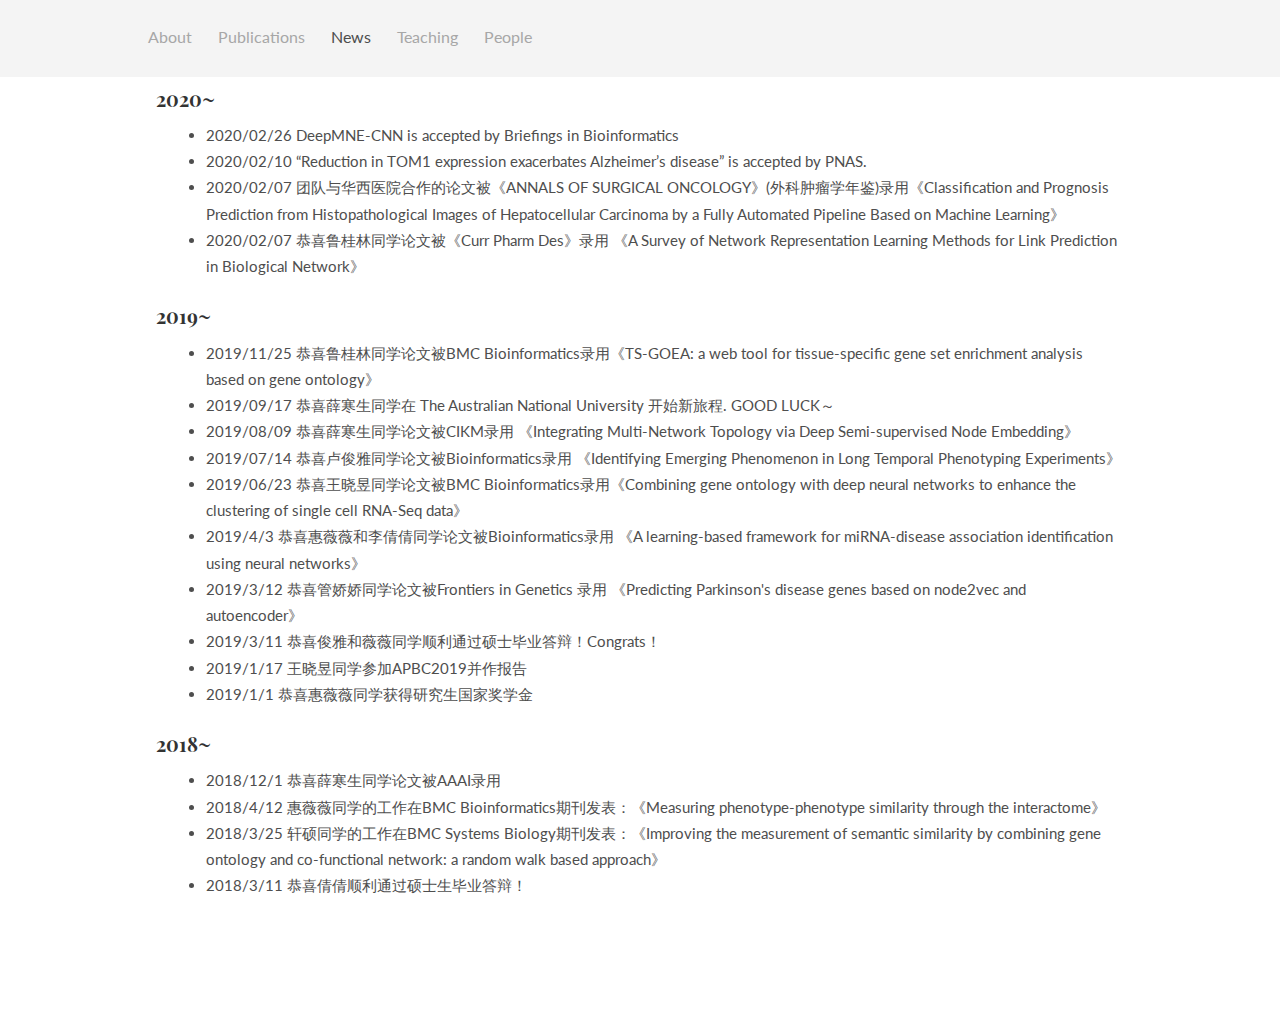
<file: templates/activities.html>
<!DOCTYPE html>
<html>
<head>
    <title>Peng</title>
    <meta charset="utf-8" />
    <meta name="viewport" content="width=device-width, initial-scale=1">
    <meta name="author" content="">
    <meta name="viewport" content="width=device-width, initial-scale=1" />
    <link rel="stylesheet" href="../css/kube.min.css" />
    <link rel="stylesheet" href="../css/font-awesome.min.css" />
    <link rel="stylesheet" href="../css/custom.min.css" />
    <link rel="shortcut icon" href="../img/p.png" />
	<link href='https://fonts.googleapis.com/css?family=Playfair+Display+SC:700' rel='stylesheet' type='text/css'>
	<link href='https://fonts.googleapis.com/css?family=Lato:400,1200' rel='stylesheet' type='text/css'>
	<style>
		.intro h1:before {
			/* Edit this with your name or anything else */
			content: 'Peng';
		}
	</style>
</head>
<body>
	<!-- Navigation -->
	<div class="main-nav">
		<div class="container">
			<header class="group top-nav">
				<div class="navigation-toggle" data-tools="navigation-toggle" data-target="#navbar-1">
				    <span class="logo">Peng</span>
				</div>
			    <nav id="navbar-1" class="navbar item-nav">
				    <ul>
				        <li><a href="../index.html">About</a></li>
						<li><a href="papers.html">Publications</a></li>
				        <li class="active"><a href="activities.html">News</a></li>
						<li><a href="teaching.html">Teaching</a></li>
						<li><a href="people.html">People</a></li>
				    </ul>
				</nav>
			</header>
		</div>
	</div>

	<!-- Professional Activities -->
	<div class="skills section second" id="pa">
		<div class="container">

			<h3>2020~</h3>
			<ul>
			    <li> 2020/02/26 DeepMNE-CNN is accepted by Briefings in Bioinformatics</li>
			    <li> 2020/02/10 “Reduction in TOM1 expression exacerbates Alzheimer’s disease” is accepted by PNAS.
				<li> 2020/02/07 团队与华西医院合作的论文被《ANNALS OF SURGICAL ONCOLOGY》(外科肿瘤学年鉴)录用《Classification and Prognosis Prediction from Histopathological Images of Hepatocellular Carcinoma by a Fully Automated Pipeline Based on Machine Learning》</li>
				<li> 2020/02/07 恭喜鲁桂林同学论文被《Curr Pharm Des》录用 《A Survey of Network Representation Learning Methods for Link Prediction in Biological Network》</li>
			</ul>
			<h3>2019~</h3>
			<ul>
				<li> 2019/11/25 恭喜鲁桂林同学论文被BMC Bioinformatics录用《TS-GOEA: a web tool for tissue-specific gene set enrichment analysis based on gene ontology》</li>
				<li> 2019/09/17 恭喜薛寒生同学在 The Australian National University 开始新旅程. GOOD LUCK～ </li>
				<li> 2019/08/09 恭喜薛寒生同学论文被CIKM录用 《Integrating Multi-Network Topology via Deep Semi-supervised Node Embedding》</li>
				<li> 2019/07/14 恭喜卢俊雅同学论文被Bioinformatics录用 《Identifying Emerging Phenomenon in Long Temporal Phenotyping Experiments》</li>
				<li> 2019/06/23 恭喜王晓昱同学论文被BMC Bioinformatics录用《Combining gene ontology with deep neural networks to enhance the clustering of single cell RNA-Seq data》</li>
				<li> 2019/4/3 恭喜惠薇薇和李倩倩同学论文被Bioinformatics录用 《A learning-based framework for miRNA-disease association identification using neural networks》</li>
				<li> 2019/3/12 恭喜管娇娇同学论文被Frontiers in Genetics 录用 《Predicting Parkinson's disease genes based on node2vec and autoencoder》</li>
				<li> 2019/3/11 恭喜俊雅和薇薇同学顺利通过硕士毕业答辩！Congrats！</li>
				<li> 2019/1/17 王晓昱同学参加APBC2019并作报告</li>
				<li> 2019/1/1 恭喜惠薇薇同学获得研究生国家奖学金</li>
			</ul>
			<h3>2018~</h3>
			<ul>
				<li> 2018/12/1 恭喜薛寒生同学论文被AAAI录用</li>
				<li> 2018/4/12 惠薇薇同学的工作在BMC Bioinformatics期刊发表：《Measuring phenotype-phenotype similarity through the interactome》</li>
				<li> 2018/3/25 轩硕同学的工作在BMC Systems Biology期刊发表：《Improving the measurement of semantic similarity by combining gene ontology and co-functional network: a random walk based approach》</li>
				<li> 2018/3/11 恭喜倩倩顺利通过硕士生毕业答辩！</li>
			</ul>
		</div>
	</div>

</body>
</html>
</file>
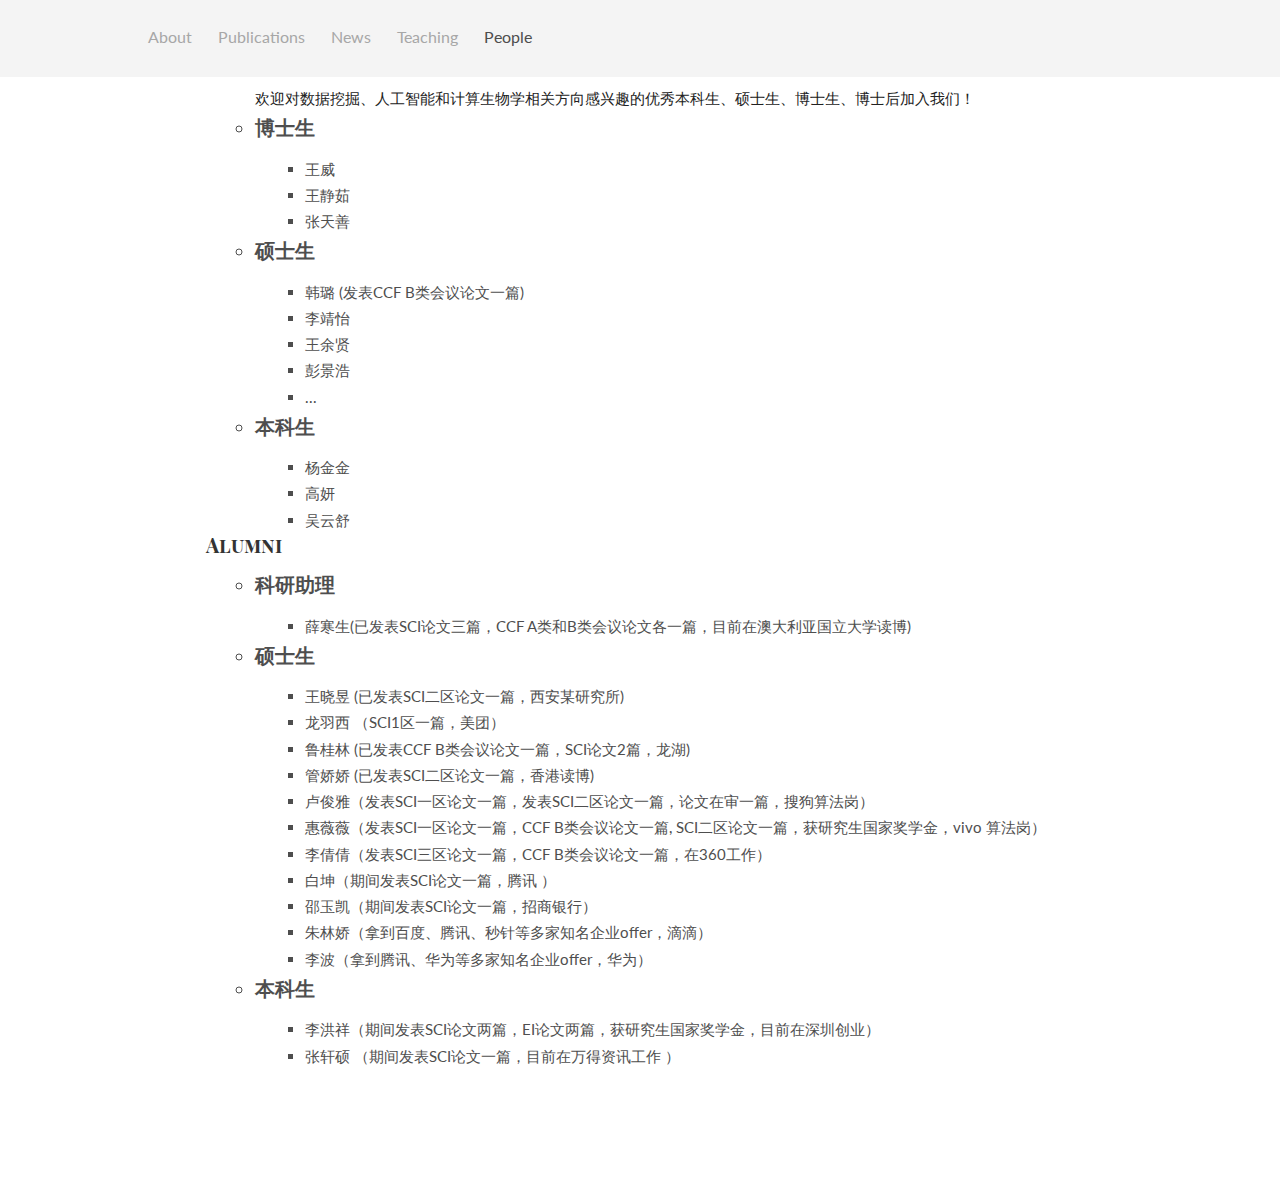
<file: templates/people.html>
<!DOCTYPE html>
<html>
<head>
    <title>Peng</title>
    <meta charset="utf-8" />
    <meta name="viewport" content="width=device-width, initial-scale=1">
    <meta name="author" content="">
    <meta name="viewport" content="width=device-width, initial-scale=1" />
    <link rel="stylesheet" href="../css/kube.min.css" />
    <link rel="stylesheet" href="../css/font-awesome.min.css" />
    <link rel="stylesheet" href="../css/custom.min.css" />
    <link rel="shortcut icon" href="../img/p.png" />
	<link href='https://fonts.googleapis.com/css?family=Playfair+Display+SC:700' rel='stylesheet' type='text/css'>
	<link href='https://fonts.googleapis.com/css?family=Lato:400,1200' rel='stylesheet' type='text/css'>
	<style>
		.intro h1:before {
			/* Edit this with your name or anything else */
			content: 'Peng';
		}
	</style>
</head>
<body>
	<!-- Navigation -->
	<div class="main-nav">
		<div class="container">
			<header class="group top-nav">
				<div class="navigation-toggle" data-tools="navigation-toggle" data-target="#navbar-1">
				    <span class="logo">Peng</span>
				</div>
			    <nav id="navbar-1" class="navbar item-nav">
				    <ul>
				        <li><a href="../index.html">About</a></li>
						<li><a href="papers.html">Publications</a></li>
				        <li><a href="activities.html">News</a></li>
						<li><a href="teaching.html">Teaching</a></li>
						<li  class="active"><a href="people.html">People</a></li>
				    </ul>
				</nav>
			</header>
		</div>
	</div>

	<!-- Teaching -->
	<div class="work section second" id="eandt">
		<div class="container">
		 
			<ol>
					<ul>欢迎对数据挖掘、人工智能和计算生物学相关方向感兴趣的优秀本科生、硕士生、博士生、博士后加入我们！ 
						<h3><li>博士生</li></h3>
							<ul>
								<li>王威</li>
								<li>王静茹</li>
								<li>张天善</li>
							</ul>
						<h3><li>硕士生</li></h3>
							<ul>
								<li>韩璐 (发表CCF B类会议论文一篇)</li>
								<li>李靖怡</li>
								<li>王余贤</li>
								<li>彭景浩</li>
								<li>...</li>
							</ul>
						<h3><li>本科生</li></h3>
							<ul>
								<li>杨金金</li>
								<li>高妍</li>
								<li>吴云舒</li>
							</ul>
					</ul>
				
				<h3>Alumni</h3>
				<ul>
					<h3><li>科研助理</li></h3>
						<ul>
							<li>薛寒生(已发表SCI论文三篇，CCF A类和B类会议论文各一篇，目前在澳大利亚国立大学读博)</li>
						</ul>
					<h3><li>硕士生</li></h3>
						<ul>
							<li>王晓昱 (已发表SCI二区论文一篇，西安某研究所)</li>
							<li>龙羽西 （SCI1区一篇，美团）</li>
							<li>鲁桂林 (已发表CCF B类会议论文一篇，SCI论文2篇，龙湖)</li>
							<li>管娇娇 (已发表SCI二区论文一篇，香港读博)</li>
							<li>卢俊雅（发表SCI一区论文一篇，发表SCI二区论文一篇，论文在审一篇，搜狗算法岗）</li>
							<li>惠薇薇（发表SCI一区论文一篇，CCF B类会议论文一篇, SCI二区论文一篇，获研究生国家奖学金，vivo 算法岗）</li>
							<li>李倩倩（发表SCI三区论文一篇，CCF B类会议论文一篇，在360工作） </li>
							<li>白坤（期间发表SCI论文一篇，腾讯 ）</li>
							<li>邵玉凯（期间发表SCI论文一篇，招商银行）</li>
							<li>朱林娇（拿到百度、腾讯、秒针等多家知名企业offer，滴滴）</li>
							<li>李波（拿到腾讯、华为等多家知名企业offer，华为）</li>
						</ul>
					<h3><li>本科生</li></h3>
						<ul>
							<li>李洪祥（期间发表SCI论文两篇，EI论文两篇，获研究生国家奖学金，目前在深圳创业）</li>
							<li>张轩硕 （期间发表SCI论文一篇，目前在万得资讯工作 ）</li>
						</ul>
				</ul>
			</ol>
		</div>
	</div>
</body>
</html>
</file>
<file: css/kube.min.css>
*,*:before,*:after{-webkit-box-sizing:border-box;-moz-box-sizing:border-box;box-sizing:border-box}html{font-family:sans-serif;-ms-text-size-adjust:100%;-webkit-text-size-adjust:100%}html,body,div,span,object,iframe,p,blockquote,pre,a,abbr,acronym,address,big,cite,code,del,dfn,em,img,ins,kbd,q,s,samp,small,strike,strong,sub,sup,tt,var,b,u,i,center,dl,dt,dd,ol,ul,li,fieldset,form,label,legend,table,caption,tbody,tfoot,thead,tr,th,td,article,aside,canvas,details,embed,figure,figcaption,footer,header,hgroup,menu,nav,output,ruby,section,summary,time,mark,audio,video,h1,h2,h3,h4,h5,h6{margin:0;padding:0;border:0;outline:0;font-size:100%;vertical-align:baseline;background:transparent}a:active,a:hover{outline:0}article,aside,details,figcaption,figure,footer,header,hgroup,main,nav,section,embed,object,iframe,audio,video,canvas,progress,meter,output,textarea{display:block}audio:not([controls]){display:none;height:0}blockquote,q{quotes:none}blockquote p:before,blockquote p:after,q:before,q:after{content:'';content:none}table{border-collapse:collapse;border-spacing:0}caption,th,td{text-align:left;vertical-align:top}thead th,thead td{font-weight:bold;vertical-align:bottom}a img,th img,td img{vertical-align:top}button,input,select,textarea{margin:0}textarea{overflow:auto;vertical-align:top;resize:vertical}button{width:auto;overflow:visible}input[type="reset"],input[type="submit"],input[type="file"],input[type="radio"],input[type="checkbox"],select,button{cursor:pointer}input[type="radio"],input[type="checkbox"]{font-size:110%;position:relative;top:-1px;margin-right:3px}input[type="search"]{-webkit-appearance:textfield}input[type="search"]::-webkit-search-decoration,input[type="search"]::-webkit-search-cancel-button{-webkit-appearance:none}hr{display:block;height:1px;border:0;border-top:1px solid #ddd}img,video,audio,embed,object{max-width:100%}img,video,embed,object{height:auto}embed,object{height:100%}img{vertical-align:middle;-ms-interpolation-mode:bicubic}body{font-family:"Helvetica Neue",Helvetica,Tahoma,sans-serif;font-size:.9375em;line-height:1.65em;background:#fff;color:#222}a{color:#134da5}a:focus,a:hover{color:#de2c3b}h1,h2,h3,h4,h5,h6,.h1,.h2,.h3,.h4,.h5,.h6{font-family:"Helvetica Neue",Helvetica,Tahoma,sans-serif;font-weight:bold;color:#000;text-rendering:optimizeLegibility;margin:0 0 .5em 0}h1,.h1,h2,.h2{line-height:1.1}h3,.h3,h4,.h4{line-height:1.3}h1,.h1{font-size:2.25em}h2,.h2{font-size:1.5em;margin-bottom:.7em}h3,.h3{font-size:1.3125em}h4,.h4{font-size:1.125em}h5,.h5{font-size:1em}h6,.h6{font-size:.75em;text-transform:uppercase}.lead{font-size:1.3125em;line-height:1.5;margin-bottom:1.0999999999999999em}p,ul,ol,dl,dd,dt,blockquote,td,th{line-height:1.65em}ul,ol,ul ul,ol ol,ul ol,ol ul{margin:0 0 0 3.3em}ul li,ol li{text-align:left}ol ol li{list-style-type:lower-alpha}ol ol ol li{list-style-type:lower-roman}p,ul,ol,dl,blockquote,hr,pre,table,form,fieldset,figure,address{margin-bottom:1.65em}blockquote{position:relative;font-style:italic;font-size:1.125em;margin-left:2.4749999999999996em;padding-left:1.65em;border-left:2px solid #ddd}blockquote p{margin-bottom:.5em}blockquote small,cite{color:rgba(0,0,0,0.4);font-style:italic}small,blockquote cite{font-size:12.75px;line-height:1}address{font-style:normal}dl dt{font-weight:bold}dd{margin-left:1.65em}s,del{text-decoration:line-through}abbr[title],dfn[title]{border-bottom:1px dotted #0f0f0f;cursor:help}strong,b{font-weight:bold}em,i{font-style:italic}sub,sup{font-size:11.25px;line-height:0;position:relative}sup{top:-0.5em}sub{bottom:-0.25em}figcaption{margin:.3em 0;font-size:12.75px;font-style:italic}ins,u{text-decoration:underline}mark{background-color:#ffc800;color:#0f0f0f;text-decoration:none}pre,code,kbd,samp,var,output{font-size:90%;font-style:normal;font-family:Menlo,Monaco,Consolas,"Courier New",monospace}pre{margin-top:1.65em;font-size:100%;line-height:1.5;color:#222;overflow:auto}code,samp,kbd{padding:3px 6px 2px 6px;display:inline-block;line-height:1;border-radius:2px}code{background:#f4f4f4;border:1px solid #d4d4d4}pre code{font-size:100%;border:0;padding:0;background:0;line-height:1.65em}var{color:rgba(0,0,0,0.5)}samp{background:#d3e3fb;border:1px solid #b2cef8}kbd{background:#0f0f0f;color:rgba(255,255,255,0.85);white-space:nowrap}button:active,button:focus{outline:0}textarea,select{font-family:"Helvetica Neue",Helvetica,Tahoma,sans-serif;font-size:1em;box-shadow:none}textarea,select[multiple],select[multiple="multiple"]{padding:.3em .35em;line-height:1.35em;width:100%}input[type="text"],input[type="password"],input[type="email"],input[type="url"],input[type="phone"],input[type="tel"],input[type="number"],input[type="datetime"],input[type="date"],input[type="month"],input[type="color"],input[type="time"],input[type="search"],input[type="datetime-local"]{font-family:"Helvetica Neue",Helvetica,Tahoma,sans-serif;font-size:1em;box-shadow:none;padding:.3em .35em;line-height:1.65em;border-radius:0;outline:0}select[multiple],select[multiple="multiple"],textarea,input[type="text"],input[type="password"],input[type="email"],input[type="url"],input[type="phone"],input[type="tel"],input[type="number"],input[type="datetime"],input[type="date"],input[type="month"],input[type="color"],input[type="time"],input[type="search"],input[type="datetime-local"]{background:#fff;border:1px solid #ccc;position:relative;z-index:2;-webkit-appearance:none}textarea[disabled],input[type="text"][disabled],input[type="password"][disabled],input[type="email"][disabled],input[type="url"][disabled],input[type="phone"][disabled],input[type="tel"][disabled],input[type="number"][disabled],input[type="datetime"][disabled],input[type="date"][disabled],input[type="month"][disabled],input[type="color"][disabled],input[type="time"][disabled],input[type="search"][disabled],input[type="datetime-local"][disabled]{resize:none;color:rgba(0,0,0,0.5)}select[disabled],input[type="checkbox"][disabled],input[type="radio"][disabled]{cursor:default}input::-moz-focus-inner,button::-moz-focus-inner{border:0;padding:0}input[type="range"]{position:relative;top:3px}select{margin-bottom:0!important}fieldset{padding:1.65em;margin-bottom:1.65em;border:1px solid #ccc}fieldset *:last-child{margin-bottom:0!important}legend{font-weight:bold;padding:0 1em;margin-left:-1em}table{max-width:100%;width:100%;empty-cells:show}table caption{text-transform:uppercase;padding:0 1.0999999999999999em;color:rgba(0,0,0,0.4);font-size:12.75px}table th,table td{border-bottom:1px solid #eee;padding:.825em 1.0999999999999999em}table tfoot th,table tfoot td{color:rgba(0,0,0,0.4)}.units-container:after,.units-row:after{content:"";display:table;clear:both}.units-container:after,.units-row:after{content:"";display:table;clear:both}.units-container{padding-top:1px;margin-top:-1px}.units-row{margin-bottom:1.65em}.width-100,.unit-100{width:100%}.width-90,.unit-90{width:90%}.width-80,.unit-80{width:80%}.width-75,.unit-75{width:75%}.width-70,.unit-70{width:70%}.width-66,.unit-66{width:66.6%}.width-65,.unit-65{width:65%}.width-60,.unit-60{width:60%}.width-50,.unit-50{width:50%}.width-40,.unit-40{width:40%}.width-35,.unit-35{width:35%}.width-33,.unit-33{width:33.3%}.width-30,.unit-30{width:30%}.width-25,.unit-25{width:25%}.width-20,.unit-20{width:20%}.width-10,.unit-10{width:10%}.units-row .unit-90,.units-row .unit-80,.units-row .unit-75,.units-row .unit-70,.units-row .unit-66,.units-row .unit-65,.units-row .unit-60,.units-row .unit-50,.units-row .unit-40,.units-row .unit-35,.units-row .unit-33,.units-row .unit-30,.units-row .unit-25,.units-row .unit-20,.units-row .unit-10{float:left;margin-left:3%}.units-row .unit-90:first-child,.units-row .unit-80:first-child,.units-row .unit-75:first-child,.units-row .unit-70:first-child,.units-row .unit-66:first-child,.units-row .unit-65:first-child,.units-row .unit-60:first-child,.units-row .unit-50:first-child,.units-row .unit-40:first-child,.units-row .unit-35:first-child,.units-row .unit-33:first-child,.units-row .unit-30:first-child,.units-row .unit-25:first-child,.units-row .unit-20:first-child,.units-row .unit-10:first-child{margin-left:0}.units-row .unit-90{width:89.7%}.units-row .unit-80{width:79.4%}.units-row .unit-75{width:74.25%}.units-row .unit-70{width:69.1%}.units-row .unit-66{width:65.66666666666666%}.units-row .unit-65{width:65.66666666666666%}.units-row .unit-60{width:58.800000000000004%}.units-row .unit-50{width:48.5%}.units-row .unit-40{width:38.2%}.units-row .unit-35{width:31.333333333333332%}.units-row .unit-33{width:31.333333333333332%}.units-row .unit-30{width:27.9%}.units-row .unit-25{width:22.75%}.units-row .unit-20{width:17.6%}.units-row .unit-10{width:7.3%}.unit-push-90,.unit-push-80,.unit-push-75,.unit-push-70,.unit-push-66,.unit-push-65,.unit-push-60,.unit-push-50,.unit-push-40,.unit-push-35,.unit-push-33,.unit-push-30,.unit-push-25,.unit-push-20,.unit-push-10{position:relative}.unit-push-90{left:92.7%}.unit-push-80{left:82.4%}.unit-push-75{left:77.25%}.unit-push-70{left:72.1%}.unit-push-66{left:68.66666666666666%}.unit-push-65{left:68.66666666666666%}.unit-push-60{left:61.800000000000004%}.unit-push-50{left:51.5%}.unit-push-40{left:41.2%}.unit-push-35{left:34.33333333333333%}.unit-push-33{left:34.33333333333333%}.unit-push-30{left:30.9%}.unit-push-25{left:25.75%}.unit-push-20{left:20.6%}.unit-push-10{left:10.3%}.units-row .unit-push-right{float:right}.units-row .unit-role-right{margin-left:3%;float:right}.units-row .unit-role-left{margin-left:0}.centered,.unit-centered{float:none!important;margin:0 auto!important}.unit-padding{padding:1.65em}.units-padding .unit-100,.units-padding .unit-90,.units-padding .unit-80,.units-padding .unit-75,.units-padding .unit-70,.units-padding .unit-66,.units-padding .unit-65,.units-padding .unit-60,.units-padding .unit-50,.units-padding .unit-40,.units-padding .unit-35,.units-padding .unit-33,.units-padding .unit-30,.units-padding .unit-25,.units-padding .unit-20,.units-padding .unit-10{padding:1.65em}.units-split .unit-90,.units-split .unit-80,.units-split .unit-75,.units-split .unit-70,.units-split .unit-66,.units-split .unit-65,.units-split .unit-60,.units-split .unit-50,.units-split .unit-40,.units-split .unit-35,.units-split .unit-33,.units-split .unit-30,.units-split .unit-25,.units-split .unit-20,.units-split .unit-10{margin-left:0}.units-split .unit-90{width:90%}.units-split .unit-80{width:80%}.units-split .unit-75{width:75%}.units-split .unit-70{width:70%}.units-split .unit-66{width:66.6%}.units-split .unit-65{width:65%}.units-split .unit-60{width:60%}.units-split .unit-50{width:50%}.units-split .unit-40{width:40%}.units-split .unit-35{width:35%}.units-split .unit-33{width:33.3%}.units-split .unit-30{width:30%}.units-split .unit-25{width:25%}.units-split .unit-20{width:20%}.units-split .unit-10{width:10%}.blocks-2,.blocks-3,.blocks-4,.blocks-5,.blocks-6{padding-left:0;list-style:none;margin-left:-3%}.blocks-2:after,.blocks-3:after,.blocks-4:after,.blocks-5:after,.blocks-6:after{content:"";display:table;clear:both}.blocks-2:after,.blocks-3:after,.blocks-4:after,.blocks-5:after,.blocks-6:after{content:"";display:table;clear:both}.blocks-2>li,.blocks-3>li,.blocks-4>li,.blocks-5>li,.blocks-6>li{height:auto;float:left;margin-bottom:1.65em;margin-left:3%}.blocks-2>li ul,.blocks-3>li ul,.blocks-4>li ul,.blocks-5>li ul,.blocks-6>li ul{list-style-type:disc}.blocks-2>li ul ul,.blocks-3>li ul ul,.blocks-4>li ul ul,.blocks-5>li ul ul,.blocks-6>li ul ul{list-style-type:circle}.blocks-2>li li,.blocks-3>li li,.blocks-4>li li,.blocks-5>li li,.blocks-6>li li{float:none;margin:0}.blocks-2>li{width:47%}.blocks-3>li{width:30.333333333333332%}.blocks-4>li{width:22%}.blocks-5>li{width:17%}.blocks-6>li{width:13.666666666666666%}.block-first{clear:both}table.table-bordered td,table.table-bordered th{border:1px solid #eee}table.table-simple td,table.table-simple th,table.table-simple caption{border:0;padding-left:0}table.table-flat td,table.table-flat th,table.table-flat caption{border:0;padding:0}table.table-stroked td,table.table-stroked th{border-bottom:1px solid #eee}table.table-stripped tbody tr:nth-child(odd) td{background:#f8f8f8}table.table-hovered tbody tr:hover td{background-color:#f4f4f4}.table-container{width:100%;overflow:auto;margin-bottom:1.65em}.table-container table{margin-bottom:0}.table-container::-webkit-scrollbar{-webkit-appearance:none;width:14px;height:14px}.table-container::-webkit-scrollbar-thumb{border-radius:8px;border:3px solid #fff;background-color:rgba(0,0,0,0.3)}.forms .btn,.forms input[type="submit"].btn,.forms button,.forms input[type="submit"],.forms input[type="reset"]{padding:.3625em 1.3em}.forms .btn-outline{padding:.3em 1.3em}.forms .btn-outline.bold{padding:.2375em 1.3em}.forms label{display:block;margin-bottom:1.0999999999999999em}.forms input[type="text"],.forms input[type="password"],.forms input[type="email"],.forms input[type="url"],.forms input[type="phone"],.forms input[type="tel"],.forms input[type="number"],.forms input[type="datetime"],.forms input[type="date"],.forms input[type="month"],.forms input[type="color"],.forms input[type="time"],.forms input[type="search"],.forms input[type="range"],.forms input[type="file"],.forms input[type="datetime-local"],.forms textarea,.forms select{display:block}.forms-inline input[type="text"],.forms-inline-list input[type="text"],.forms-inline input[type="password"],.forms-inline-list input[type="password"],.forms-inline input[type="email"],.forms-inline-list input[type="email"],.forms-inline input[type="url"],.forms-inline-list input[type="url"],.forms-inline input[type="phone"],.forms-inline-list input[type="phone"],.forms-inline input[type="tel"],.forms-inline-list input[type="tel"],.forms-inline input[type="number"],.forms-inline-list input[type="number"],.forms-inline input[type="datetime"],.forms-inline-list input[type="datetime"],.forms-inline input[type="date"],.forms-inline-list input[type="date"],.forms-inline input[type="month"],.forms-inline-list input[type="month"],.forms-inline input[type="color"],.forms-inline-list input[type="color"],.forms-inline input[type="time"],.forms-inline-list input[type="time"],.forms-inline input[type="search"],.forms-inline-list input[type="search"],.forms-inline input[type="range"],.forms-inline-list input[type="range"],.forms-inline input[type="file"],.forms-inline-list input[type="file"],.forms-inline input[type="datetime-local"],.forms-inline-list input[type="datetime-local"],.forms-inline textarea,.forms-inline-list textarea,.forms-inline select,.forms-inline-list select{display:inline-block}.forms-list,.forms-inline,.forms-inline-list{margin:0;padding:0;margin-bottom:1.0999999999999999em;list-style:none}.forms-list label,.forms-inline label,.forms-inline-list li,.forms-inline-list li label{display:inline-block;margin-bottom:0}.forms-inline-list li label{margin-right:.825em}.forms-inline-list li{margin-bottom:3px}.forms-list li{margin-bottom:6px}.forms-desc{margin-top:4px;color:rgba(0,0,0,0.4);font-size:12.75px;line-height:1.4em}input[type="text"],input[type="password"],input[type="email"],input[type="url"],input[type="phone"],input[type="tel"],input[type="number"],input[type="datetime"],input[type="date"],input[type="month"],input[type="color"],input[type="time"],input[type="search"],input[type="datetime-local"],textarea{-moz-transition:border ease .5s;transition:border ease .5s}.error,.success{font-weight:normal;font-size:12.75px}input.input-error,textarea.input-error,select.input-error,.input-error{border-color:#de2c3b;box-shadow:0 0 0 2px rgba(222,44,59,0.3),0 1px 2px rgba(0,0,0,0.2) inset}input.input-success,textarea.input-success,select.input-success,.input-success{border-color:#2c9f42;box-shadow:0 0 0 2px rgba(44,159,66,0.3),0 1px 2px rgba(0,0,0,0.2) inset}input.input-gray,textarea.input-gray,select.input-gray,.input-gray{border-color:#b3b6b7;box-shadow:0 0 0 2px rgba(179,182,183,0.4),0 1px 2px rgba(0,0,0,0.2) inset}input[type="text"]:focus,input[type="password"]:focus,input[type="email"]:focus,input[type="url"]:focus,input[type="phone"]:focus,input[type="tel"]:focus,input[type="number"]:focus,input[type="datetime"]:focus,input[type="date"]:focus,input[type="month"]:focus,input[type="color"]:focus,input[type="time"]:focus,input[type="search"]:focus,input[type="datetime-local"]:focus,textarea:focus{outline:0;border-color:#2575ed;box-shadow:0 0 0 2px rgba(37,117,237,0.3),0 1px 2px rgba(0,0,0,0.2) inset}input.input-search,input[type="search"]{padding-right:.5em;padding-left:.5em;margin-bottom:0;border-radius:15px}input.input-on-black{border:1px solid rgba(255,255,255,0.1);background:rgba(255,255,255,0.35)}input.input-on-black::-webkit-input-placeholder{color:rgba(255,255,255,0.6)}input.input-on-black::-moz-placeholder{color:rgba(255,255,255,0.6)}input.input-on-black:focus,input.input-on-black.active{border:1px solid #fff;background:#fff;box-shadow:none}input.input-on-black:focus::-webkit-input-placeholder,input.input-on-black.active::-webkit-input-placeholder{color:#aaa}input.input-on-black:focus::-moz-placeholder,input.input-on-black.active::-moz-placeholder{color:#aaa}input.input-big{font-size:18px}input.input-small{font-size:12.75px}input.input-smaller{font-size:11.25px}.input-groups{display:table!important}.input-groups input{width:100%}.input-groups input,.input-groups .input-append,.input-groups .input-prepend,.input-groups .btn-append{display:table-cell!important}.input-groups .btn-append,.input-groups .input-append,.input-groups .input-prepend{width:1%;vertical-align:middle}.input-groups .input-append,.input-groups .input-prepend{background-color:#f4f4f4;border:1px solid #d4d4d4;margin:0;padding:.45em .75em .15em .75em;color:rgba(0,0,0,0.6);line-height:1.65em;font-size:12.75px;white-space:nowrap}.input-groups .input-prepend{border-right:0}.input-groups .input-append{position:relative;z-index:1;border-left:none}.input-groups .btn-append .btn{display:block;height:auto;border-radius:0 2px 2px 0}.navbar{font-size:105%;margin-bottom:1.65em}.navbar:after{content:"";display:table;clear:both}.navbar:after{content:"";display:table;clear:both}.navbar.navbar-left{float:left}.navbar.navbar-right{float:right}.navbar ul{list-style:none;margin:0}.navbar ul:after{content:"";display:table;clear:both}.navbar ul:after{content:"";display:table;clear:both}.navbar li{float:left;margin-right:1.65em}.navbar.navbar-right li{margin-right:0;margin-left:1.65em}.navbar a,.navbar span{display:block;text-decoration:none}.navbar a:hover{color:#de2c3b;text-decoration:underline}.navbar li.active a,.navbar span{text-decoration:none;cursor:text;color:rgba(0,0,0,0.4)}.navigation-toggle{display:none;text-transform:uppercase;position:relative;color:#0f0f0f;background-color:#fff}.navigation-toggle:after{position:absolute;z-index:1;top:50%;margin-top:-12px;left:10px;content:"\2630";font-size:24px;line-height:1}.navigation-toggle.navigation-toggle-black{background-color:#0f0f0f;color:#fff}.navigation-toggle.navigation-toggle-show{margin-bottom:1.65em}.navigation-toggle span{position:relative;z-index:2;cursor:pointer;display:block;padding:10px 20px 10px 40px}.navigation-fixed{position:fixed;top:0;left:0;z-index:101}.navbar-pills a,.navbar-pills span{padding:.825em 1.65em}.navbar-pills a:hover{color:#0f0f0f;background:#eee}.navbar-pills li.active a,.navbar-pills span{text-decoration:none;cursor:text;color:rgba(0,0,0,0.4);background:#eee}.navbar-pills li{margin-right:1px}.navbar-pills.navbar-right li{margin-left:1px}.fullwidth ul{width:100%}.fullwidth li{float:none!important;margin:0;display:table-cell;width:1%;text-align:center}.fullwidth li a,.fullwidth li span{display:block}.nav{margin-bottom:1.65em}.nav ul{list-style:none;margin:0}.nav ul li ul{margin-left:2em;font-size:.95em}.nav a,.nav span{display:block;padding:.5em 0}.nav a{color:#0f0f0f;text-decoration:none}.nav a:hover{color:#de2c3b;text-decoration:underline}.nav li.active a,.nav span{text-decoration:none;cursor:text;color:rgba(0,0,0,0.4)}.nav i.fa{width:1.65em}.nav-stacked li{margin-bottom:1px}.nav-stacked a,.nav-stacked span{padding:.6em .7em}.nav-stacked a{background:#f6f6f6}.nav-stacked a:hover{color:#000;background:#eee}.nav-stacked li.active a,.nav-stacked span{background:#fff;text-decoration:none;cursor:text;color:rgba(0,0,0,0.3)}.nav-stats li{position:relative}.nav-stats a,.nav-stats span{padding-right:50px}.nav-stats sup,.nav-stats .badge{position:absolute;top:50%;right:0}.nav-stats sup{color:rgba(0,0,0,0.4)}.nav-stats .badge{margin-top:-8px}.nav-tabs{border-bottom:1px solid #e3e3e3;margin-bottom:1.65em}.nav-tabs:after{content:"";display:table;clear:both}.nav-tabs:after{content:"";display:table;clear:both}.nav-tabs ul{list-style:none;margin:0}.nav-tabs li{float:left;margin-right:2px}.nav-tabs a,.nav-tabs span{display:block;line-height:1;padding:.825em 1.65em;border:1px solid transparent}.nav-tabs a{color:rgba(0,0,0,0.5);text-decoration:none}.nav-tabs a:focus,.nav-tabs a:hover{color:#0f0f0f;text-decoration:underline;background-color:#eee}.nav-tabs li.active a,.nav-tabs span{color:#0f0f0f;background:#fff;position:relative;border:1px solid #ddd;border-bottom:1px solid #fff;bottom:-1px;cursor:default;text-decoration:none}.breadcrumbs{margin-bottom:1.65em}.breadcrumbs:after{content:"";display:table;clear:both}.breadcrumbs:after{content:"";display:table;clear:both}.breadcrumbs ul{font-size:.9em;color:rgba(0,0,0,0.4);list-style:none;margin:0}.breadcrumbs ul:after{content:"";display:table;clear:both}.breadcrumbs ul:after{content:"";display:table;clear:both}.breadcrumbs li{float:left;margin-right:5px}.breadcrumbs li+li:before{content:" > ";color:#aaa;font-size:12px;margin:0 7px 0 5px;position:relative;top:-1px}.breadcrumbs.breadcrumbs-path li+li:before{content:" / ";top:0}.breadcrumbs a{color:#0f0f0f;text-decoration:none}.breadcrumbs a:hover{color:#0f0f0f;text-decoration:underline}.breadcrumbs li.active a,.breadcrumbs span,.breadcrumbs li.active a:hover{text-decoration:none;cursor:text;color:rgba(0,0,0,0.4)}.pagination{position:relative;left:-9px;margin-left:0;list-style:none}.pagination:after{content:"";display:table;clear:both}.pagination:after{content:"";display:table;clear:both}.pagination li{float:left;margin-right:2px}.pagination a,.pagination span{display:block;padding:7px 9px;line-height:1;border-radius:2px;color:#0f0f0f;text-decoration:none}.pagination span,.pagination li.active a,.pagination li.active a:hover{color:#fff;background-color:#0f0f0f;cursor:text}.pagination a:focus,.pagination a:hover{text-decoration:none;background-color:#0f0f0f;color:#fff}.btn,input[type="submit"].btn{display:inline-block;vertical-align:top;font-family:"Helvetica Neue",Helvetica,Tahoma,sans-serif;font-size:1em;font-weight:400;line-height:1.65em;text-align:center;text-decoration:none;color:#222;-webkit-appearance:none;outline:0;margin:0;border:0;border-radius:2px;box-shadow:none;cursor:pointer;background:#e0e3e5;padding:.55em 2.5em}.btn:hover,input[type="submit"].btn:hover{color:rgba(0,0,0,0.5);background:#b3b6b7}.btn::-moz-focus-inner{border:0;padding:0}.btn-big,input[type="submit"].btn-big{font-size:18px}.btn-small,input[type="submit"].btn-small{font-size:12.75px}.btn-smaller,input[type="submit"].btn-smaller{font-size:11.25px;vertical-align:baseline}.btn-round{border-radius:15px}.btn-outline,input[type="submit"].btn-outline{background:0;padding:.48750000000000004em 2.5em;border:1px solid #0f0f0f}.btn-outline:hover,input[type="submit"].btn-outline:hover{border-color:#b3b6b7}.btn-outline.btn-active{padding:.55em 2.5em}.btn-outline.bold{border-width:2px;padding:.42500000000000004em 2.5em}.btn-active,.btn[disabled],.btn-disabled{background:0;background:#b3b6b7;color:rgba(0,0,0,0.5)}.btn-active:hover,.btn[disabled]:hover,.btn-disabled:hover{color:rgba(0,0,0,0.5);background:#b3b6b7}.btn-active{box-shadow:0 1px 3px rgba(0,0,0,0.4) inset}.btn-outline.btn[disabled],.btn-outline.btn-disabled{background:0;box-shadow:none;color:rgba(0,0,0,0.3);border:1px solid rgba(0,0,0,0.1)}.btn-outline.btn-active{background:0;color:rgba(0,0,0,0.4);border:0;box-shadow:0 1px 3px rgba(0,0,0,0.2) inset}.btn[disabled],.btn-disabled{cursor:default;box-shadow:none}.btn-blue,input[type="submit"].btn-blue{color:rgba(255,255,255,0.9);background:#2575ed}.btn-blue:hover,input[type="submit"].btn-blue:hover{color:rgba(255,255,255,0.6);background:#1a52a5}.btn-blue.btn-active,input[type="submit"].btn-blue.btn-active{box-shadow:0 1px 4px rgba(0,0,0,0.5) inset}.btn-blue.btn-active,input[type="submit"].btn-blue.btn-active,.btn-blue.btn-disabled,input[type="submit"].btn-blue.btn-disabled,.btn-blue.btn[disabled],input[type="submit"].btn-blue.btn[disabled]{color:rgba(255,255,255,0.5);background:#1a52a5}.btn-blue.btn-active:hover,input[type="submit"].btn-blue.btn-active:hover,.btn-blue.btn-disabled:hover,input[type="submit"].btn-blue.btn-disabled:hover,.btn-blue.btn[disabled]:hover,input[type="submit"].btn-blue.btn[disabled]:hover{color:rgba(255,255,255,0.5)}.btn-blue.btn-outline,input[type="submit"].btn-blue.btn-outline{background:0;border-color:#2575ed;color:#2575ed}.btn-blue.btn-outline:hover,input[type="submit"].btn-blue.btn-outline:hover{color:rgba(255,255,255,0.9);background:#2575ed}.btn-blue.btn-outline.btn[disabled],input[type="submit"].btn-blue.btn-outline.btn[disabled],.btn-blue.btn-outline.btn-disabled,input[type="submit"].btn-blue.btn-outline.btn-disabled{background:0;box-shadow:none;color:rgba(37,117,237,0.4);border:1px solid rgba(37,117,237,0.3)}.btn-blue.btn-outline.btn-active,input[type="submit"].btn-blue.btn-outline.btn-active{background:0;color:rgba(37,117,237,0.6);border:0;box-shadow:0 1px 3px rgba(26,82,165,0.6) inset}.btn-blue:hover,input[type="submit"].btn-blue:hover{color:rgba(255,255,255,0.6);background:#1a52a5}.btn-blue.btn-active,input[type="submit"].btn-blue.btn-active{box-shadow:0 1px 4px rgba(0,0,0,0.5) inset}.btn-blue.btn-active,input[type="submit"].btn-blue.btn-active,.btn-blue.btn-disabled,input[type="submit"].btn-blue.btn-disabled,.btn-blue.btn[disabled],input[type="submit"].btn-blue.btn[disabled]{color:rgba(255,255,255,0.5);background:#1a52a5}.btn-blue.btn-active:hover,input[type="submit"].btn-blue.btn-active:hover,.btn-blue.btn-disabled:hover,input[type="submit"].btn-blue.btn-disabled:hover,.btn-blue.btn[disabled]:hover,input[type="submit"].btn-blue.btn[disabled]:hover{color:rgba(255,255,255,0.5)}.btn-blue.btn-outline,input[type="submit"].btn-blue.btn-outline{background:0;border-color:#2575ed;color:#2575ed}.btn-blue.btn-outline:hover,input[type="submit"].btn-blue.btn-outline:hover{color:rgba(255,255,255,0.9);background:#2575ed}.btn-blue.btn-outline.btn[disabled],input[type="submit"].btn-blue.btn-outline.btn[disabled],.btn-blue.btn-outline.btn-disabled,input[type="submit"].btn-blue.btn-outline.btn-disabled{background:0;box-shadow:none;color:rgba(37,117,237,0.4);border:1px solid rgba(37,117,237,0.3)}.btn-blue.btn-outline.btn-active,input[type="submit"].btn-blue.btn-outline.btn-active{background:0;color:rgba(37,117,237,0.6);border:0;box-shadow:0 1px 3px rgba(26,82,165,0.6) inset}.btn-red,input[type="submit"].btn-red{color:rgba(255,255,255,0.9);background:#de2c3b}.btn-red:hover,input[type="submit"].btn-red:hover{color:rgba(255,255,255,0.6);background:#b2232f}.btn-red.btn-active,input[type="submit"].btn-red.btn-active{box-shadow:0 1px 4px rgba(0,0,0,0.5) inset}.btn-red.btn-active,input[type="submit"].btn-red.btn-active,.btn-red.btn-disabled,input[type="submit"].btn-red.btn-disabled,.btn-red.btn[disabled],input[type="submit"].btn-red.btn[disabled]{color:rgba(255,255,255,0.5);background:#b2232f}.btn-red.btn-active:hover,input[type="submit"].btn-red.btn-active:hover,.btn-red.btn-disabled:hover,input[type="submit"].btn-red.btn-disabled:hover,.btn-red.btn[disabled]:hover,input[type="submit"].btn-red.btn[disabled]:hover{color:rgba(255,255,255,0.5)}.btn-red.btn-outline,input[type="submit"].btn-red.btn-outline{background:0;border-color:#de2c3b;color:#de2c3b}.btn-red.btn-outline:hover,input[type="submit"].btn-red.btn-outline:hover{color:rgba(255,255,255,0.9);background:#de2c3b}.btn-red.btn-outline.btn[disabled],input[type="submit"].btn-red.btn-outline.btn[disabled],.btn-red.btn-outline.btn-disabled,input[type="submit"].btn-red.btn-outline.btn-disabled{background:0;box-shadow:none;color:rgba(222,44,59,0.4);border:1px solid rgba(222,44,59,0.3)}.btn-red.btn-outline.btn-active,input[type="submit"].btn-red.btn-outline.btn-active{background:0;color:rgba(222,44,59,0.6);border:0;box-shadow:0 1px 3px rgba(178,35,47,0.6) inset}.btn-red:hover,input[type="submit"].btn-red:hover{color:rgba(255,255,255,0.6);background:#b2232f}.btn-red.btn-active,input[type="submit"].btn-red.btn-active{box-shadow:0 1px 4px rgba(0,0,0,0.5) inset}.btn-red.btn-active,input[type="submit"].btn-red.btn-active,.btn-red.btn-disabled,input[type="submit"].btn-red.btn-disabled,.btn-red.btn[disabled],input[type="submit"].btn-red.btn[disabled]{color:rgba(255,255,255,0.5);background:#b2232f}.btn-red.btn-active:hover,input[type="submit"].btn-red.btn-active:hover,.btn-red.btn-disabled:hover,input[type="submit"].btn-red.btn-disabled:hover,.btn-red.btn[disabled]:hover,input[type="submit"].btn-red.btn[disabled]:hover{color:rgba(255,255,255,0.5)}.btn-red.btn-outline,input[type="submit"].btn-red.btn-outline{background:0;border-color:#de2c3b;color:#de2c3b}.btn-red.btn-outline:hover,input[type="submit"].btn-red.btn-outline:hover{color:rgba(255,255,255,0.9);background:#de2c3b}.btn-red.btn-outline.btn[disabled],input[type="submit"].btn-red.btn-outline.btn[disabled],.btn-red.btn-outline.btn-disabled,input[type="submit"].btn-red.btn-outline.btn-disabled{background:0;box-shadow:none;color:rgba(222,44,59,0.4);border:1px solid rgba(222,44,59,0.3)}.btn-red.btn-outline.btn-active,input[type="submit"].btn-red.btn-outline.btn-active{background:0;color:rgba(222,44,59,0.6);border:0;box-shadow:0 1px 3px rgba(178,35,47,0.6) inset}.btn-green,input[type="submit"].btn-green{color:rgba(255,255,255,0.9);background:#2c9f42}.btn-green:hover,input[type="submit"].btn-green:hover{color:rgba(255,255,255,0.6);background:#237f35}.btn-green.btn-active,input[type="submit"].btn-green.btn-active{box-shadow:0 1px 4px rgba(0,0,0,0.5) inset}.btn-green.btn-active,input[type="submit"].btn-green.btn-active,.btn-green.btn-disabled,input[type="submit"].btn-green.btn-disabled,.btn-green.btn[disabled],input[type="submit"].btn-green.btn[disabled]{color:rgba(255,255,255,0.5);background:#237f35}.btn-green.btn-active:hover,input[type="submit"].btn-green.btn-active:hover,.btn-green.btn-disabled:hover,input[type="submit"].btn-green.btn-disabled:hover,.btn-green.btn[disabled]:hover,input[type="submit"].btn-green.btn[disabled]:hover{color:rgba(255,255,255,0.5)}.btn-green.btn-outline,input[type="submit"].btn-green.btn-outline{background:0;border-color:#2c9f42;color:#2c9f42}.btn-green.btn-outline:hover,input[type="submit"].btn-green.btn-outline:hover{color:rgba(255,255,255,0.9);background:#2c9f42}.btn-green.btn-outline.btn[disabled],input[type="submit"].btn-green.btn-outline.btn[disabled],.btn-green.btn-outline.btn-disabled,input[type="submit"].btn-green.btn-outline.btn-disabled{background:0;box-shadow:none;color:rgba(44,159,66,0.4);border:1px solid rgba(44,159,66,0.3)}.btn-green.btn-outline.btn-active,input[type="submit"].btn-green.btn-outline.btn-active{background:0;color:rgba(44,159,66,0.6);border:0;box-shadow:0 1px 3px rgba(35,127,53,0.6) inset}.btn-green:hover,input[type="submit"].btn-green:hover{color:rgba(255,255,255,0.6);background:#237f35}.btn-green.btn-active,input[type="submit"].btn-green.btn-active{box-shadow:0 1px 4px rgba(0,0,0,0.5) inset}.btn-green.btn-active,input[type="submit"].btn-green.btn-active,.btn-green.btn-disabled,input[type="submit"].btn-green.btn-disabled,.btn-green.btn[disabled],input[type="submit"].btn-green.btn[disabled]{color:rgba(255,255,255,0.5);background:#237f35}.btn-green.btn-active:hover,input[type="submit"].btn-green.btn-active:hover,.btn-green.btn-disabled:hover,input[type="submit"].btn-green.btn-disabled:hover,.btn-green.btn[disabled]:hover,input[type="submit"].btn-green.btn[disabled]:hover{color:rgba(255,255,255,0.5)}.btn-green.btn-outline,input[type="submit"].btn-green.btn-outline{background:0;border-color:#2c9f42;color:#2c9f42}.btn-green.btn-outline:hover,input[type="submit"].btn-green.btn-outline:hover{color:rgba(255,255,255,0.9);background:#2c9f42}.btn-green.btn-outline.btn[disabled],input[type="submit"].btn-green.btn-outline.btn[disabled],.btn-green.btn-outline.btn-disabled,input[type="submit"].btn-green.btn-outline.btn-disabled{background:0;box-shadow:none;color:rgba(44,159,66,0.4);border:1px solid rgba(44,159,66,0.3)}.btn-green.btn-outline.btn-active,input[type="submit"].btn-green.btn-outline.btn-active{background:0;color:rgba(44,159,66,0.6);border:0;box-shadow:0 1px 3px rgba(35,127,53,0.6) inset}.btn-black,input[type="submit"].btn-black{color:rgba(255,255,255,0.9);background:#0f0f0f}.btn-black:hover,input[type="submit"].btn-black:hover{color:rgba(255,255,255,0.6);background:#363738}.btn-black.btn-active,input[type="submit"].btn-black.btn-active{box-shadow:0 1px 4px rgba(0,0,0,0.7) inset}.btn-black.btn-active,input[type="submit"].btn-black.btn-active,.btn-black.btn-disabled,input[type="submit"].btn-black.btn-disabled,.btn-black.btn[disabled],input[type="submit"].btn-black.btn[disabled]{color:rgba(255,255,255,0.5);background:#363738}.btn-black.btn-active:hover,input[type="submit"].btn-black.btn-active:hover,.btn-black.btn-disabled:hover,input[type="submit"].btn-black.btn-disabled:hover,.btn-black.btn[disabled]:hover,input[type="submit"].btn-black.btn[disabled]:hover{color:rgba(255,255,255,0.5)}.btn-black.btn-outline,input[type="submit"].btn-black.btn-outline{background:0;border-color:#0f0f0f;color:#0f0f0f}.btn-black.btn-outline:hover,input[type="submit"].btn-black.btn-outline:hover{color:rgba(255,255,255,0.9);background:#0f0f0f}.btn-black.btn-outline.btn[disabled],input[type="submit"].btn-black.btn-outline.btn[disabled],.btn-black.btn-outline.btn-disabled,input[type="submit"].btn-black.btn-outline.btn-disabled{background:0;box-shadow:none;color:rgba(15,15,15,0.4);border:1px solid rgba(15,15,15,0.3)}.btn-black.btn-outline.btn-active,input[type="submit"].btn-black.btn-outline.btn-active{background:0;color:rgba(15,15,15,0.6);border:0;box-shadow:0 1px 3px rgba(54,55,56,0.6) inset}.btn-black:hover,input[type="submit"].btn-black:hover{color:rgba(255,255,255,0.6);background:#363738}.btn-black.btn-active,input[type="submit"].btn-black.btn-active{box-shadow:0 1px 4px rgba(0,0,0,0.7) inset}.btn-black.btn-active,input[type="submit"].btn-black.btn-active,.btn-black.btn-disabled,input[type="submit"].btn-black.btn-disabled,.btn-black.btn[disabled],input[type="submit"].btn-black.btn[disabled]{color:rgba(255,255,255,0.5);background:#363738}.btn-black.btn-active:hover,input[type="submit"].btn-black.btn-active:hover,.btn-black.btn-disabled:hover,input[type="submit"].btn-black.btn-disabled:hover,.btn-black.btn[disabled]:hover,input[type="submit"].btn-black.btn[disabled]:hover{color:rgba(255,255,255,0.5)}.btn-black.btn-outline,input[type="submit"].btn-black.btn-outline{background:0;border-color:#0f0f0f;color:#0f0f0f}.btn-black.btn-outline:hover,input[type="submit"].btn-black.btn-outline:hover{color:rgba(255,255,255,0.9);background:#0f0f0f}.btn-black.btn-outline.btn[disabled],input[type="submit"].btn-black.btn-outline.btn[disabled],.btn-black.btn-outline.btn-disabled,input[type="submit"].btn-black.btn-outline.btn-disabled{background:0;box-shadow:none;color:rgba(15,15,15,0.4);border:1px solid rgba(15,15,15,0.3)}.btn-black.btn-outline.btn-active,input[type="submit"].btn-black.btn-outline.btn-active{background:0;color:rgba(15,15,15,0.6);border:0;box-shadow:0 1px 3px rgba(54,55,56,0.6) inset}.btn-yellow,input[type="submit"].btn-yellow{color:rgba(0,0,0,0.9);background:#ffc800}.btn-yellow:hover,input[type="submit"].btn-yellow:hover{color:rgba(0,0,0,0.6);background:#cca000}.btn-yellow.btn-active,input[type="submit"].btn-yellow.btn-active{box-shadow:0 1px 4px rgba(0,0,0,0.5) inset}.btn-yellow.btn-active,input[type="submit"].btn-yellow.btn-active,.btn-yellow.btn-disabled,input[type="submit"].btn-yellow.btn-disabled,.btn-yellow.btn[disabled],input[type="submit"].btn-yellow.btn[disabled]{color:rgba(0,0,0,0.5);background:#cca000}.btn-yellow.btn-active:hover,input[type="submit"].btn-yellow.btn-active:hover,.btn-yellow.btn-disabled:hover,input[type="submit"].btn-yellow.btn-disabled:hover,.btn-yellow.btn[disabled]:hover,input[type="submit"].btn-yellow.btn[disabled]:hover{color:rgba(0,0,0,0.5)}.btn-yellow.btn-outline,input[type="submit"].btn-yellow.btn-outline{background:0;border-color:#ffc800;color:#ffc800}.btn-yellow.btn-outline:hover,input[type="submit"].btn-yellow.btn-outline:hover{color:rgba(0,0,0,0.9);background:#ffc800}.btn-yellow.btn-outline.btn[disabled],input[type="submit"].btn-yellow.btn-outline.btn[disabled],.btn-yellow.btn-outline.btn-disabled,input[type="submit"].btn-yellow.btn-outline.btn-disabled{background:0;box-shadow:none;color:rgba(255,200,0,0.4);border:1px solid rgba(255,200,0,0.3)}.btn-yellow.btn-outline.btn-active,input[type="submit"].btn-yellow.btn-outline.btn-active{background:0;color:rgba(255,200,0,0.6);border:0;box-shadow:0 1px 3px rgba(204,160,0,0.6) inset}.btn-yellow:hover,input[type="submit"].btn-yellow:hover{color:rgba(0,0,0,0.6);background:#cca000}.btn-yellow.btn-active,input[type="submit"].btn-yellow.btn-active{box-shadow:0 1px 4px rgba(0,0,0,0.5) inset}.btn-yellow.btn-active,input[type="submit"].btn-yellow.btn-active,.btn-yellow.btn-disabled,input[type="submit"].btn-yellow.btn-disabled,.btn-yellow.btn[disabled],input[type="submit"].btn-yellow.btn[disabled]{color:rgba(0,0,0,0.5);background:#cca000}.btn-yellow.btn-active:hover,input[type="submit"].btn-yellow.btn-active:hover,.btn-yellow.btn-disabled:hover,input[type="submit"].btn-yellow.btn-disabled:hover,.btn-yellow.btn[disabled]:hover,input[type="submit"].btn-yellow.btn[disabled]:hover{color:rgba(0,0,0,0.5)}.btn-yellow.btn-outline,input[type="submit"].btn-yellow.btn-outline{background:0;border-color:#ffc800;color:#ffc800}.btn-yellow.btn-outline:hover,input[type="submit"].btn-yellow.btn-outline:hover{color:rgba(0,0,0,0.9);background:#ffc800}.btn-yellow.btn-outline.btn[disabled],input[type="submit"].btn-yellow.btn-outline.btn[disabled],.btn-yellow.btn-outline.btn-disabled,input[type="submit"].btn-yellow.btn-outline.btn-disabled{background:0;box-shadow:none;color:rgba(255,200,0,0.4);border:1px solid rgba(255,200,0,0.3)}.btn-yellow.btn-outline.btn-active,input[type="submit"].btn-yellow.btn-outline.btn-active{background:0;color:rgba(255,200,0,0.6);border:0;box-shadow:0 1px 3px rgba(204,160,0,0.6) inset}.btn-white,input[type="submit"].btn-white{color:rgba(0,0,0,0.9);background:#fff}.btn-white:hover,input[type="submit"].btn-white:hover{color:rgba(0,0,0,0.6);background:#ededed}.btn-white.btn-active,input[type="submit"].btn-white.btn-active{box-shadow:0 1px 4px rgba(0,0,0,0.2) inset}.btn-white.btn-active,input[type="submit"].btn-white.btn-active,.btn-white.btn-disabled,input[type="submit"].btn-white.btn-disabled,.btn-white.btn[disabled],input[type="submit"].btn-white.btn[disabled]{color:rgba(0,0,0,0.5);background:#ededed}.btn-white.btn-active:hover,input[type="submit"].btn-white.btn-active:hover,.btn-white.btn-disabled:hover,input[type="submit"].btn-white.btn-disabled:hover,.btn-white.btn[disabled]:hover,input[type="submit"].btn-white.btn[disabled]:hover{color:rgba(0,0,0,0.5)}.btn-white.btn-outline,input[type="submit"].btn-white.btn-outline{background:0;border-color:#fff;color:#fff}.btn-white.btn-outline:hover,input[type="submit"].btn-white.btn-outline:hover{color:rgba(0,0,0,0.9);background:#fff}.btn-white.btn-outline.btn[disabled],input[type="submit"].btn-white.btn-outline.btn[disabled],.btn-white.btn-outline.btn-disabled,input[type="submit"].btn-white.btn-outline.btn-disabled{background:0;box-shadow:none;color:rgba(255,255,255,0.4);border:1px solid rgba(255,255,255,0.3)}.btn-white.btn-outline.btn-active,input[type="submit"].btn-white.btn-outline.btn-active{background:0;color:rgba(255,255,255,0.6);border:0;box-shadow:0 1px 3px rgba(237,237,237,0.6) inset}.btn-white:hover,input[type="submit"].btn-white:hover{color:rgba(0,0,0,0.6);background:#ededed}.btn-white.btn-active,input[type="submit"].btn-white.btn-active{box-shadow:0 1px 4px rgba(0,0,0,0.2) inset}.btn-white.btn-active,input[type="submit"].btn-white.btn-active,.btn-white.btn-disabled,input[type="submit"].btn-white.btn-disabled,.btn-white.btn[disabled],input[type="submit"].btn-white.btn[disabled]{color:rgba(0,0,0,0.5);background:#ededed}.btn-white.btn-active:hover,input[type="submit"].btn-white.btn-active:hover,.btn-white.btn-disabled:hover,input[type="submit"].btn-white.btn-disabled:hover,.btn-white.btn[disabled]:hover,input[type="submit"].btn-white.btn[disabled]:hover{color:rgba(0,0,0,0.5)}.btn-white.btn-outline,input[type="submit"].btn-white.btn-outline{background:0;border-color:#fff;color:#fff}.btn-white.btn-outline:hover,input[type="submit"].btn-white.btn-outline:hover{color:rgba(0,0,0,0.9);background:#fff}.btn-white.btn-outline.btn[disabled],input[type="submit"].btn-white.btn-outline.btn[disabled],.btn-white.btn-outline.btn-disabled,input[type="submit"].btn-white.btn-outline.btn-disabled{background:0;box-shadow:none;color:rgba(255,255,255,0.4);border:1px solid rgba(255,255,255,0.3)}.btn-white.btn-outline.btn-active,input[type="submit"].btn-white.btn-outline.btn-active{background:0;color:rgba(255,255,255,0.6);border:0;box-shadow:0 1px 3px rgba(237,237,237,0.6) inset}.btn-white.btn-outline.btn-active{box-shadow:none;border:1px solid rgba(255,255,255,0.3);padding:.48750000000000004em 2.5em}.btn-single,.btn-group{display:inline-block;margin-right:2px;vertical-align:bottom}.btn-single:after,.btn-group:after{content:"";display:table;clear:both}.btn-single:after,.btn-group:after{content:"";display:table;clear:both}.btn-single>.btn,.btn-single>input,.btn-group>.btn,.btn-group>input{float:left;border-radius:0;margin-left:-1px}.btn-single>.btn{border-radius:2px}.btn-group>.btn:first-child{border-radius:2px 0 0 2px}.btn-group>.btn:last-child{border-radius:0 2px 2px 0}.btn-group>.btn.btn-round:first-child,.btn-group>.input-search:first-child{border-radius:15px 0 0 15px}.btn-group>.btn.btn-round:last-child,.btn-group>.input-search:last-child{border-radius:0 15px 15px 0}.tools-alert{padding:12px 15px;background:#f7f8f8;color:#0f0f0f;margin-bottom:1.65em}.tools-message{display:none;position:fixed;z-index:100;top:10px;right:10px;max-width:350px;line-height:1.5;font-size:95%;padding:12px 15px;color:#0f0f0f;background:#e0e3e5}.tools-message ul{margin:0;list-style:none}.tools-message-black,.tools-message-blue,.tools-message-red,.tools-message-green{color:rgba(255,255,255,0.95)}.tools-message-black{background:#0f0f0f}.tools-message-blue{background:#2575ed}.tools-message-red{background:#de2c3b}.tools-message-yellow{background:#ffc800}.tools-message-green{background:#2c9f42}.tools-alert-black{background:#dadada}.tools-alert-blue{background:#d3e3fb}.tools-alert-red{background:#f8d5d8}.tools-alert-yellow{background:#fff4cc}.tools-alert-green{background:#d5ecd9}.label,.badge{background:#e0e3e5;font-size:12.75px;display:inline-block;line-height:1;padding:4px 7px 3px 7px;color:#0f0f0f;text-align:center;font-weight:normal;text-transform:uppercase}.label-outline{background:0;border:1px solid #0f0f0f;padding:3px 6px 2px 6px}.badge{border-radius:15px}.badge-small{font-size:11.25px;padding:3px 5px}.label-black,.label-blue,.label-red,.label-green,.badge-black,.badge-blue,.badge-red,.badge-green{color:#fff}.label-black,.badge-black{background:#0f0f0f}.label-blue,.badge-blue{background:#2575ed}.label-red,.badge-red{background:#de2c3b}.label-green,.badge-green{background:#2c9f42}.label-yellow,.badge-yellow{background:#ffc800}.label-white,.badge-white{background:#fff}.label-black.label-outline,.label-blue.label-outline,.label-red.label-outline,.label-green.label-outline,.label-yellow.label-outline,.label-white.label-outline{background:0;color:#0f0f0f}.label-blue.label-outline{border-color:#2575ed;color:#2575ed}.label-red.label-outline{border-color:#de2c3b;color:#de2c3b}.label-green.label-outline{border-color:#2c9f42;color:#2c9f42}.label-yellow.label-outline{border-color:#ffc800;color:#ffc800}.label-white.label-outline{border-color:#fff;color:#fff}#tools-progress{position:fixed;top:0;left:0;width:100%;z-index:1000000;height:10px}#tools-progress span{display:block;width:100%;height:100%;background-color:#1a52a5;background-image:-webkit-linear-gradient(45deg,rgba(255,255,255,0.2) 25%,transparent 25%,transparent 50%,rgba(255,255,255,0.2) 50%,rgba(255,255,255,0.2) 75%,transparent 75%,transparent);background-image:-o-linear-gradient(45deg,rgba(255,255,255,0.2) 25%,transparent 25%,transparent 50%,rgba(255,255,255,0.2) 50%,rgba(255,255,255,0.2) 75%,transparent 75%,transparent);background-image:linear-gradient(45deg,rgba(255,255,255,0.2) 25%,transparent 25%,transparent 50%,rgba(255,255,255,0.2) 50%,rgba(255,255,255,0.2) 75%,transparent 75%,transparent);-webkit-animation:progress-bar-stripes 2s linear infinite;-o-animation:progress-bar-stripes 2s linear infinite;animation:progress-bar-stripes 2s linear infinite;background-size:40px 40px}@-webkit-keyframes progress-bar-stripes{from{background-position:40px 0}to{background-position:0 0}}@-o-keyframes progress-bar-stripes{from{background-position:40px 0}to{background-position:0 0}}@keyframes progress-bar-stripes{from{background-position:40px 0}to{background-position:0 0}}.accordion-title{position:relative;display:block;margin:0;margin-bottom:2px;padding:12px 50px 12px 18px;color:#000;text-decoration:none;font-weight:normal;font-size:.9375em;line-height:1,4em;background:#f7f8f8;cursor:pointer;-webkit-touch-callout:none;-webkit-user-select:none;-khtml-user-select:none;-moz-user-select:none;-ms-user-select:none;user-select:none}.accordion-title.accordion-title-opened{margin-bottom:0;font-weight:bold;background:#f0f1f2}.accordion-title a,.accordion-title:hover{color:#000;text-decoration:none}.accordion-panel{padding:1.65em;margin-bottom:10px}.accordion-toggle{position:absolute;top:50%;margin-top:-8px;right:20px;padding:0;font-size:0;line-height:1}.accordion-toggle-closed{background:#000;width:1px;height:15px;margin-left:1px}.accordion-toggle-closed:before{position:absolute;top:7px;left:-7px;content:"";width:15px;height:1px;background:#000}.accordion-toggle-opened:before{position:absolute;top:7px;left:-8px;content:"";width:15px;height:1px;background:#000}.filterbox{position:relative}.filterbox input{padding-right:30px}.filterbox span{position:absolute;z-index:2;top:0;right:1px;width:26px;height:100%;cursor:pointer}.filterbox span:after{content:"";display:inline-block;position:relative;top:50%;margin-left:8px;margin-top:-21px;width:0;height:0;vertical-align:middle;border-top:5px solid rgba(0,0,0,0.6);border-right:5px solid transparent;border-left:5px solid transparent}.filterbox-list{z-index:1000;position:absolute;left:0;display:none;margin:0;list-style:none;background:#fff;width:100%;box-shadow:0 1px 3px rgba(0,0,0,0.2);max-height:250px;overflow:auto}.filterbox-list li{padding:4px 10px;color:#000;cursor:pointer}.filterbox-list li:hover{background:#f0f1f2}.filterbox-list li.active{background:#2575ed;color:#fff}.tooltip{position:absolute;z-index:10000;display:inline-block;color:#fff;padding:2px 10px;font-size:12.75px;line-height:1.5em;max-width:250px;background:#0f0f0f}.tooltip-theme-red{background:#de2c3b}.tooltip-theme-blue{background:#2575ed}.tooltip-theme-green{background:#2c9f42}.tooltip-theme-yellow{background:#ffc800}.tooltip-theme-white{background:#fff}.tooltip-theme-yellow,.tooltip-theme-white{color:#000}.dropdown{display:none;position:absolute;z-index:102;top:0;right:0;width:250px;color:#0f0f0f;background:#fff;box-shadow:0 1px 5px rgba(0,0,0,0.3);overflow:auto}.dropdown section{max-height:250px;overflow:auto;padding:20px}.dropdown footer{padding:20px}ul.dropdown{max-height:300px;list-style:none;margin:0;line-height:1.5;font-size:95%;padding:0}ul.dropdown a{display:block;padding:7px 15px;text-decoration:none;color:#0f0f0f}ul.dropdown a:hover{background:#eee}ul.dropdown li.divider{border-bottom:1px solid #e2e2e2}.caret{display:inline-block;width:0;height:0;margin-left:.3em;vertical-align:middle;border-top:5px solid;border-right:5px solid transparent;border-left:5px solid transparent}.caret.caret-up{border-top:0;border-bottom:4px solid}.livesearch-box{position:relative;display:inline-block;width:100%}.livesearch-box input{padding-left:30px}.livesearch-box .close{position:absolute;top:.2em;right:5px;z-index:2;padding:4px 6px;line-height:1;font-size:20px;cursor:pointer;color:#000;text-decoration:none;filter:alpha(opacity=50);-moz-opacity:.5;opacity:.5}.livesearch-box .close:before{content:'\00D7'}.livesearch-box .close:hover{filter:alpha(opacity=100);-moz-opacity:1;opacity:1}.livesearch-box .close:before{content:'\00D7'}.livesearch-box .close:hover{filter:alpha(opacity=100);-moz-opacity:1;opacity:1}.livesearch-icon{position:absolute;top:53%;left:10px;z-index:2}.livesearch-icon:before,.livesearch-icon:after{content:"";position:absolute;top:50%;left:0;margin:-8px 0 0;background:rgba(0,0,0,0.5)}.livesearch-icon:before{width:10px;height:10px;border:2px solid rgba(0,0,0,0.5);background:transparent;border-radius:12px}.livesearch-icon:after{left:10px;width:2px;height:7px;margin-top:0;-webkit-transform:rotate(-45deg);-moz-transform:rotate(-45deg);-ms-transform:rotate(-45deg);-o-transform:rotate(-45deg);transform:rotate(-45deg)}.tools-droparea{position:relative;overflow:hidden;padding:80px 20px;border:3px dashed rgba(0,0,0,0.1)}.tools-droparea.drag-hover{background:rgba(200,222,250,0.75)}.tools-droparea.drag-drop{background:rgba(250,248,200,0.5)}.tools-droparea-placeholder{text-align:center;font-size:11px;color:rgba(0,0,0,0.5)}.autocomplete{position:absolute;z-index:1000;left:0;display:none;margin:0;list-style:none;background:#fff;width:250px;box-shadow:0 1px 3px rgba(0,0,0,0.2);max-height:250px;overflow:auto}.autocomplete a{padding:4px 10px;color:#000;display:block;text-decoration:none}.autocomplete a:hover{background:#f0f1f2}.autocomplete a.active{background:#2575ed;color:#fff}#modal-overlay{position:fixed;top:0;left:0;margin:auto;overflow:auto;width:100%;height:100%;background-color:#000!important;filter:alpha(opacity=30);-moz-opacity:.3;opacity:.3;z-index:100}.modal-blur{-webkit-filter:blur(3px);-moz-filter:blur(3px);-ms-filter:blur(3px);filter:blur(3px)}.modal-box{position:fixed;top:0;left:0;bottom:0;right:0;overflow-x:hidden;overflow-y:auto;z-index:101}.modal{position:relative;margin:auto;margin-bottom:20px;padding:0;background:#fff;color:#000;box-shadow:0 1px 70px rgba(0,0,0,0.5)}.modal header{padding:30px 40px 5px 40px;font-size:18px;font-weight:bold}.modal section{padding:30px 40px 50px 40px}.modal footer button{width:100%;border-radius:0}.modal-close{position:absolute;top:8px;right:12px;width:30px;height:30px;text-align:right;color:#bbb;font-size:30px;font-weight:300;cursor:pointer}.modal-close:hover{color:#000}.group:after{content:"";display:table;clear:both}.group:after{content:"";display:table;clear:both}.hide{display:none}.highlight{background-color:#f7f3e2}.big{font-size:18px}.small{font-size:12.75px}.smaller{font-size:11.25px}.nowrap,.nowrap td{white-space:nowrap}.req,.required{font-weight:normal;color:#de2c3b}.error{color:#de2c3b}.success{color:#2c9f42}.text-centered{text-align:center}.text-right{text-align:right}.last{margin-right:0!important}.pause{margin-bottom:.825em!important}.end{margin-bottom:0!important}.normal{font-weight:normal}.light{font-weight:300}.bold{font-weight:bold}.italic{font-style:italic}.left{float:left}.right{float:right}.upper{text-transform:uppercase}.list-flat{margin-left:0;list-style:none}.color-black{color:#0f0f0f}.color-white{color:#fff}.color-gray-10{color:rgba(0,0,0,0.1)}.color-gray-20{color:rgba(0,0,0,0.2)}.color-gray-30{color:rgba(0,0,0,0.3)}.color-gray-40{color:rgba(0,0,0,0.4)}.color-gray-50{color:rgba(0,0,0,0.5)}.color-gray-60{color:rgba(0,0,0,0.6)}.color-gray-70{color:rgba(0,0,0,0.7)}.color-gray-80{color:rgba(0,0,0,0.8)}.color-gray-90{color:rgba(0,0,0,0.9)}.color-white-10{color:rgba(255,255,255,0.1)}.color-white-20{color:rgba(255,255,255,0.2)}.color-white-30{color:rgba(255,255,255,0.3)}.color-white-40{color:rgba(255,255,255,0.4)}.color-white-50{color:rgba(255,255,255,0.5)}.color-white-60{color:rgba(255,255,255,0.6)}.color-white-70{color:rgba(255,255,255,0.7)}.color-white-80{color:rgba(255,255,255,0.8)}.color-white-90{color:rgba(255,255,255,0.9)}.video-wrapper{height:0;padding-bottom:56.25%;position:relative;margin-bottom:1.65em}.video-wrapper iframe,.video-wrapper object,.video-wrapper embed{position:absolute;top:0;left:0;width:100%;height:100%}@media only screen and (max-width:767px){.left,.right{float:none}.hide-on-mobile{display:none}}.str{color:#d14}.kwd{color:#333}.com{color:#998}.typ{color:#458}.lit{color:#458}.pun{color:#888}.opn{color:#333}.clo{color:#333}.tag{color:#367ac3}.atn{color:#51a7c9}.atv{color:#709c1a}.dec{color:#666}.var{color:teal}.fun{color:#900}.linenums ol li{list-style-type:none;counter-increment:list;position:relative}.linenums ol li:after{content:counter(list);position:absolute;left:-3.3em;border-right:1px solid #e5e5e5;padding-right:9px;width:2.45em;text-align:right;color:rgba(0,0,0,0.3);font-size:12px}@media only screen and (max-width:767px){.mobile-width-100{width:100%}.units-row .unit-90,.units-row .unit-80,.units-row .unit-75,.units-row .unit-70,.units-row .unit-66,.units-row .unit-65,.units-row .unit-60,.units-row .unit-50,.units-row .unit-40,.units-row .unit-35,.units-row .unit-33,.units-row .unit-30,.units-row .unit-25,.units-row .unit-20,.units-row .unit-10{width:100%;float:none;margin-left:0;margin-bottom:1.65em}.unit-push-90,.unit-push-80,.unit-push-75,.unit-push-70,.unit-push-66,.unit-push-65,.unit-push-60,.unit-push-50,.unit-push-40,.unit-push-35,.unit-push-33,.unit-push-30,.unit-push-25,.unit-push-20,.unit-push-10{left:0}.units-row .unit-push-right{float:none}.units-mobile-50 .unit-90,.units-mobile-50 .unit-80,.units-mobile-50 .unit-75,.units-mobile-50 .unit-70,.units-mobile-50 .unit-66,.units-mobile-50 .unit-65,.units-mobile-50 .unit-60,.units-mobile-50 .unit-40,.units-mobile-50 .unit-30,.units-mobile-50 .unit-35,.units-mobile-50 .unit-33,.units-mobile-50 .unit-25,.units-mobile-50 .unit-20,.units-mobile-50 .unit-10{float:left;margin-left:3%;width:48.5%}.units-mobile-50 .unit-90:first-child,.units-mobile-50 .unit-80:first-child,.units-mobile-50 .unit-75:first-child,.units-mobile-50 .unit-70:first-child,.units-mobile-50 .unit-66:first-child,.units-mobile-50 .unit-65:first-child,.units-mobile-50 .unit-60:first-child,.units-mobile-50 .unit-40:first-child,.units-mobile-50 .unit-35:first-child,.units-mobile-50 .unit-30:first-child,.units-mobile-50 .unit-33:first-child,.units-mobile-50 .unit-25:first-child,.units-mobile-50 .unit-20:first-child,.units-mobile-50 .unit-10:first-child{margin-left:0}}@media only screen and (max-width:767px){.blocks-2,.blocks-3,.blocks-4,.blocks-5,.blocks-6{margin-left:0;margin-bottom:1.65em}.blocks-2>li,.blocks-3>li,.blocks-4>li,.blocks-5>li,.blocks-6>li{float:none;margin-left:0;width:100%}.blocks-mobile-50>li,.blocks-mobile-33>li{float:left;margin-left:3%}.blocks-mobile-33,.blocks-mobile-50{margin-left:-3%}.blocks-mobile-50>li{width:47%}.blocks-mobile-33>li{width:30.333333333333332%}}@media(min-width:768px) and (max-width:979px){h1{font-size:2.25em;line-height:1.125}h2{font-size:1.5em;line-height:1.25}h3{font-size:1.3125em;line-height:1.25}h4{font-size:1.125em;line-height:1.22222222}h5{font-size:1em}h6{font-size:.75em}}@media(max-width:767px){h1{font-size:2.25em;line-height:1.25}h2{font-size:1.5em;line-height:1.15384615}h3{font-size:1.3125em;line-height:1.13636364}h4{font-size:1.125em;line-height:1.11111111}h5{font-size:1em}h6{font-size:.75em}.lead{font-size:1.2em}ul,ol,ul ul,ol ol,ul ol,ol ul{margin-left:1.65em}blockquote{margin-left:0}}@media only screen and (max-width:767px){.navbar.navbar-left,.navbar.navbar-right,.navbar li,.navbar.navbar-left li,.navbar.navbar-right li{float:none;text-align:left;width:auto}.navbar li,.navbar.navbar-right li{margin-left:0;margin-right:0}.fullwidth ul,.fullwidth li{width:auto}.fullwidth li{display:block}}@media only screen and (max-width:767px){.forms-list label{display:inline-block}}@media print{*{text-shadow:none!important;color:#000!important;background:transparent!important;box-shadow:none!important;font-size:12pt}.h1,h1{font-size:36pt}.h2,h2{font-size:24pt}.h3,h3{font-size:18pt}.h4,h4{font-size:14pt}.h5,h5{font-size:12pt}.h6,h6{font-size:12pt}a,a:visited{text-decoration:underline}a[href]:after{content:" (" attr(href) ")"}abbr[title]:after{content:" (" attr(title) ")"}a[href^="javascript:"]:after,a[href^="#"]:after{content:""}pre,blockquote{page-break-inside:avoid}blockquote{border:0;font-style:italic}img{max-width:100%!important}select{background:#fff!important}}.tlinks{text-indent:-9999px;height:0;line-height:0;font-size:0;overflow:hidden;}
</file>
<file: css/custom.min.css>
/*
 *  Draco HTML Template by @afnizarnur
 *  License: Attribution-NonCommercial-ShareAlike 4.0 International (CC BY-NC-SA 4.0)
 */

h1,h2,h3,h4,h5,h6{font-family:"Playfair Display SC",serif;color:#333}a,p,li{font-family:"Lato",Arial,sans-serif;color:#4e4e4e;font-size:1em;line-height:1.75em}a:hover{text-decoration:none !important;color:#333 !important;-webkit-transition:all 0.2s ease-in-out;-moz-transition:all 0.2s ease-in-out;-ms-transition:all 0.2s ease-in-out;-o-transition:all 0.2s ease-in-out;transition:all 0.2s ease-in-out}.container{margin:auto;max-width:80%;padding:0 20px}@media only screen and (max-width: 767px){.intro img{display:block;margin-left:auto;margin-right:auto}footer{text-align:center}}.typed-cursor{opacity:1;font-weight:100;-webkit-animation:blink 0.7s infinite;-moz-animation:blink 0.7s infinite;-ms-animation:blink 0.7s infinite;-o-animation:blink 0.7s infinite;animation:blink 0.7s infinite}@-webkit-keyframes blink{0%{opacity:1}50%{opacity:0}100%{opacity:1}}@-moz-keyframes blink{0%{opacity:1}50%{opacity:0}100%{opacity:1}}@-ms-keyframes blink{0%{opacity:1}50%{opacity:0}100%{opacity:1}}@-o-keyframes blink{0%{opacity:1}50%{opacity:0}100%{opacity:1}}.main-nav{background:#f4f4f4;padding-top:23px}.main-nav nav ul li a{color:#a7a7a7}.main-nav nav ul li.active a{color:#4d4d4d}.section.second{margin-bottom:90px;padding:10px}.section .container{position:relative}.section .container h1{text-transform:uppercase;margin-bottom:30px;position:relative}.intro{padding:10px 0px 10px 0px;overflow-x:hidden}.intro img{width:150px;height:150px;border-radius:101px}.intro .wrap{margin:30px 0px}.intro h1:before{position:absolute;left:-220px;top:-150px;font-size:270px;z-index:-1;color:#f4f4f4}.intro h1 span{font-size:47px}.work .work-list{margin-left:0px}.work .work-list li{list-style:none;font-size:0.9375em;color:#8c8c8c}.work .work-list li a{padding-bottom:5px;font-size:1.1875em;font-weight:700;text-decoration:none;border-bottom:1px solid #b3b3b3}.work .work-list li a:hover{border-bottom:1px solid #333}.award .award-list{margin-left:0px}.award .award-list li:first-child{font-size:0.9375em;color:#8c8c8c}.skills .skill-list{margin-left:0px}.skills .skill-list li:first-child{font-size:0.9375em;color:#8c8c8c}.quote h1{margin:100px 0px;padding:0px 0px;border:0px}footer{padding:50px 0px 0px 0px}footer .social li{display:inline;margin-left:20px}footer .social li a{font-size:1.25em;color:#999}
</file>
